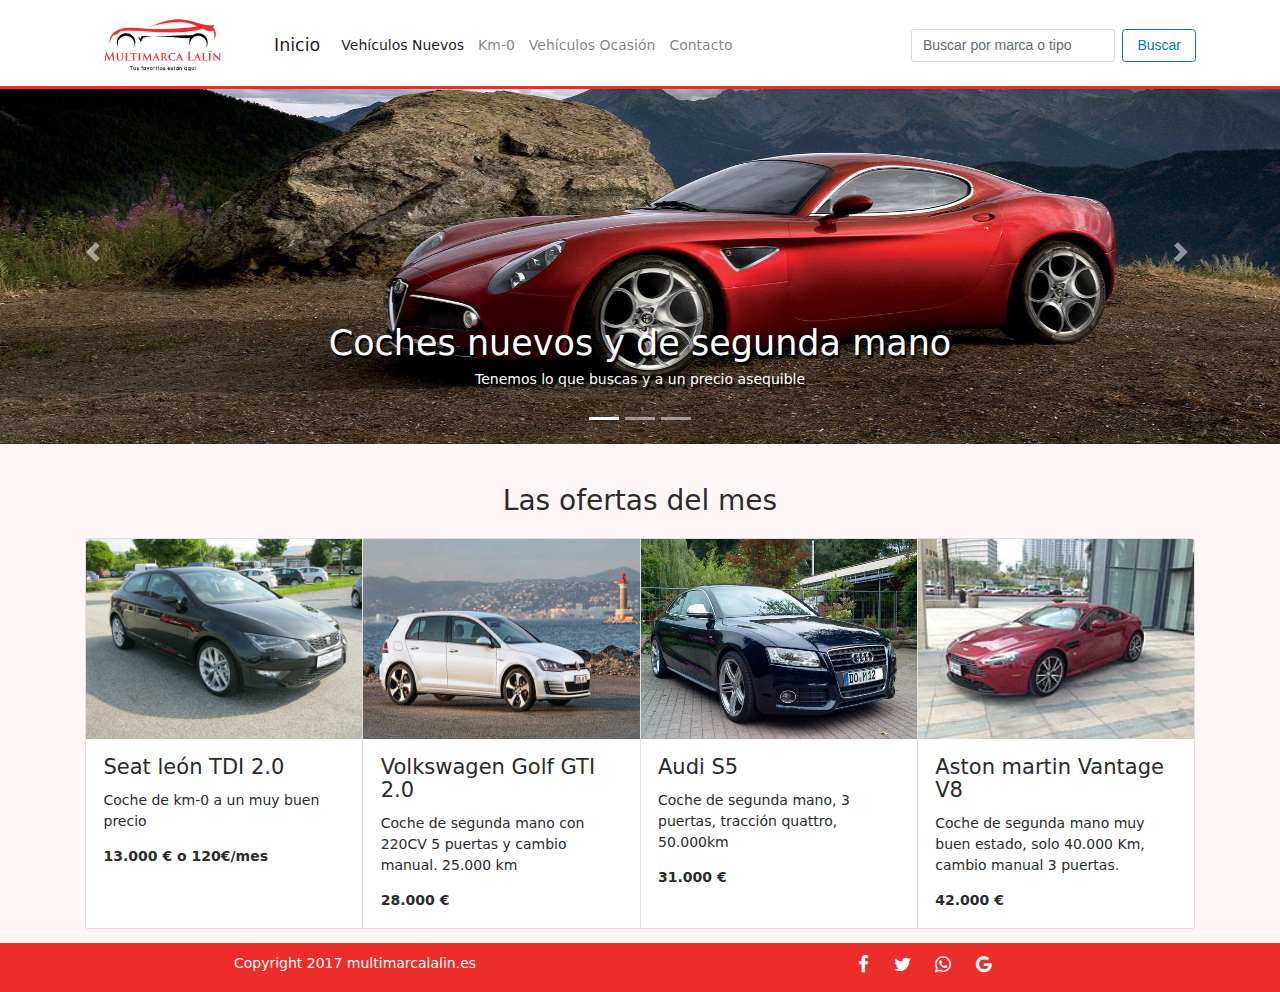
<file: Multimarca/index.html>
<!DOCTYPE html>
<html lang="es">

<head>
    <meta charset="UTF-8">
    <meta name="viewport" content="width=device-width, initial-scale=1.0">
    <meta http-equiv="X-UA-Compatible" content="ie=edge">
    <link rel="icon" href="img/favicon.png" />
    <link rel="stylesheet" href="css/bootstrap.css">
    <link rel="stylesheet" href="css/font-awesome.min.css">
    <link rel="stylesheet" href="css/estilos.css">
    <title>Multimarca Lalín</title>
</head>

<body>
    <!--<div class="container caja">
        <div class="row">
            <div class="col hidden-sm-up">Resolucion xs</div>
            <div class="col hidden-md-up hidden-xs-down">Resolucion sm</div>
            <div class="col hidden-lg-up hidden-sm-down">Resolucion md</div>
            <div class="col hidden-xl-up hidden-md-down">Resolucion lg</div>
            <div class="col hidden-lg-down">Resolucion xl</div>
        </div>
    </div>-->

    <!--Botón de ir arriba-->
    <i class="fa fa-angle-up ir-arriba" aria-hidden="true"></i>

    <header class="container-fluid fixed-top">
        <div class="container">
            <div class="row mt-1">
                <div class="col-xs-12 col-md-2 text-center">
                    <a href="index.html"><img class="logo img-fluid" src="img/logo.png"></a>
                </div>

                <nav class="col-xs-12 mt-md-2 col-md-10 arriba navbar navbar-toggleable-md navbar-light  ">
                    <button class="navbar-toggler navbar-toggler-right" type="button" data-toggle="collapse" data-target="#navbarTogglerDemo02" aria-controls="navbarTogglerDemo02" aria-expanded="false" aria-label="Toggle navigation">
                      <span class="navbar-toggler-icon"></span>
                    </button>
                    <a class="navbar-brand" href="index.html">Inicio</a>

                    <div class="collapse navbar-collapse" id="navbarTogglerDemo02">
                        <ul class="navbar-nav mr-auto mt-2 mt-md-0">
                            <li class="nav-item active">
                                <a class="nav-link" href="vnuevos.html">Vehículos Nuevos</a>
                            </li>
                            <li class="nav-item">
                                <a class="nav-link" href="km0.html">Km-0</a>
                            </li>
                            <li class="nav-item">
                                <a class="nav-link" href="vocasion.html">Vehículos Ocasión</a>
                            </li>
                            <li class="nav-item">
                                <a class="nav-link" href="contacto.html">Contacto</a>
                            </li>
                        </ul>
                        <form class="form-inline my-2 my-lg-0">
                            <input class="form-control mr-sm-2" type="text" placeholder="Buscar por marca o tipo">
                            <button class="btn btn-outline-primary my-2 my-sm-0" type="submit">Buscar</button>
                        </form>

                    </div>
                </nav>
            </div>
        </div>
    </header>

    <section class="container-fluid ancho margen hidden-xs-down">
        <div id="carouselExampleIndicators" class=" carousel slide" data-ride="carousel">
            <ol class="carousel-indicators">
                <li data-target="#carouselExampleIndicators" data-slide-to="0" class="active"></li>
                <li data-target="#carouselExampleIndicators" data-slide-to="1"></li>
                <li data-target="#carouselExampleIndicators" data-slide-to="2"></li>
            </ol>
            <div class="carousel-inner" role="listbox">
                <div class="carousel-item active">
                    <img class="d-block img-fluid altoSli ancho2" src="img/sliderio.jpg" alt="First slide">
                    <div class="carousel-caption d-none d-md-block">
                        <h1>Coches nuevos y de segunda mano</h1>
                        <p class="slider">Tenemos lo que buscas y a un precio asequible</p>
                    </div>
                </div>
                <div class="carousel-item">
                    <img class="d-block img-fluid altoSli ancho2" src="img/slider2.jpg" alt="Second slide">
                    <div class="carousel-caption d-none d-md-block">
                        <h1>Estamos cerca de ti</h1>
                        <p class="slider">Contacta con nosotros sin ningún problema durante nuestro horario laboral</p>
                    </div>
                </div>
                <div class="carousel-item">
                    <img class="d-block img-fluid altoSli ancho2" src="img/slider3.jpg" alt="Third slide">
                    <div class="carousel-caption d-none d-md-block">
                        <h1>Gama de ofertas</h1>
                        <p class="slider">Siempre puedes descubrir una buena oferta en esta web entre nuestra selección</p>
                    </div>
                </div>
            </div>
            <a class="carousel-control-prev" href="#carouselExampleIndicators" role="button" data-slide="prev">
                <span class="carousel-control-prev-icon" aria-hidden="true"></span>
                <span class="sr-only">Previous</span>
            </a>
            <a class="carousel-control-next" href="#carouselExampleIndicators" role="button" data-slide="next">
                <span class="carousel-control-next-icon" aria-hidden="true"></span>
                <span class="sr-only">Next</span>
            </a>
        </div>
    </section>
    <section class="container maargen2 mt-sm-5">
        <div class="row">
            <h2 class="col-12 text-center  mb-4">Las ofertas del mes</h2>
            <div class="card-group col-12">
                <div class="card">
                    <img class="card-img-top img-fluid" src="img/leon.jpg" alt="Card image cap">
                    <div class="card-block">
                        <h4 class="card-title">Seat león TDI 2.0</h4>
                        <p class="card-text">Coche de km-0 a un muy buen precio</p>
                        <p class="card-text"><b>13.000 € o 120€/mes</b></p>
                    </div>
                </div>
                <div class="card">
                    <img class="card-img-top img-fluid" src="img/golf.jpg" alt="Card image cap">
                    <div class="card-block">
                        <h4 class="card-title">Volkswagen Golf GTI 2.0</h4>
                        <p class="card-text">Coche de segunda mano con 220CV 5 puertas y cambio manual. 25.000 km</p>
                        <p class="card-text"><b>28.000 €</b></p>
                    </div>
                </div>
                <div class="card">
                    <img class="card-img-top img-fluid" src="img/s5.jpg" alt="Card image cap">
                    <div class="card-block">
                        <h4 class="card-title">Audi S5</h4>
                        <p class="card-text">Coche de segunda mano, 3 puertas, tracción quattro, 50.000km</p>
                        <p class="card-text"><b>31.000 €</b></p>
                    </div>
                </div>
                <div class="card">
                    <img class="card-img-top img-fluid" src="img/vantage.jpg" alt="Card image cap">
                    <div class="card-block">
                        <h4 class="card-title">Aston martin Vantage V8</h4>
                        <p class="card-text">Coche de segunda mano muy buen estado, solo 40.000 Km, cambio manual 3 puertas.</p>
                        <p class="card-text"><b>42.000 €</b></p>
                    </div>
                </div>
            </div>
        </div>
    </section>
    <footer class="container-fluid  mt-3 text-center">
        <div class="container pt-2 pb-1">
            <div class="row">
                <div class="col-xs-12 col-sm-6">
                    <p>Copyright 2017 multimarcalalin.es</p>
                </div>
                <div class="col-xs-12 col-sm-6">
                   <a href="#"><i class="fa fa-facebook  fa-lg " aria-hidden="true"></i></a>
                    <a href="#"><i class="fa fa-twitter pie fa-lg" aria-hidden="true"></i></a>
                    <a href="#"><i class="fa fa-whatsapp pie fa-lg" aria-hidden="true"></i></a>
                    <a href="#"><i class="fa fa-google pie fa-lg" aria-hidden="true"></i></a>
                </div>
            </div>
        </div>
    </footer>

    <script src="js/jquery-3.1.1.min.js" charset="utf-8"></script>
    <script src="js/bootstrap.min.js"></script>
    <script src="js/jq.js" charset="utf-8"></script>
</body>

</html>
</file>
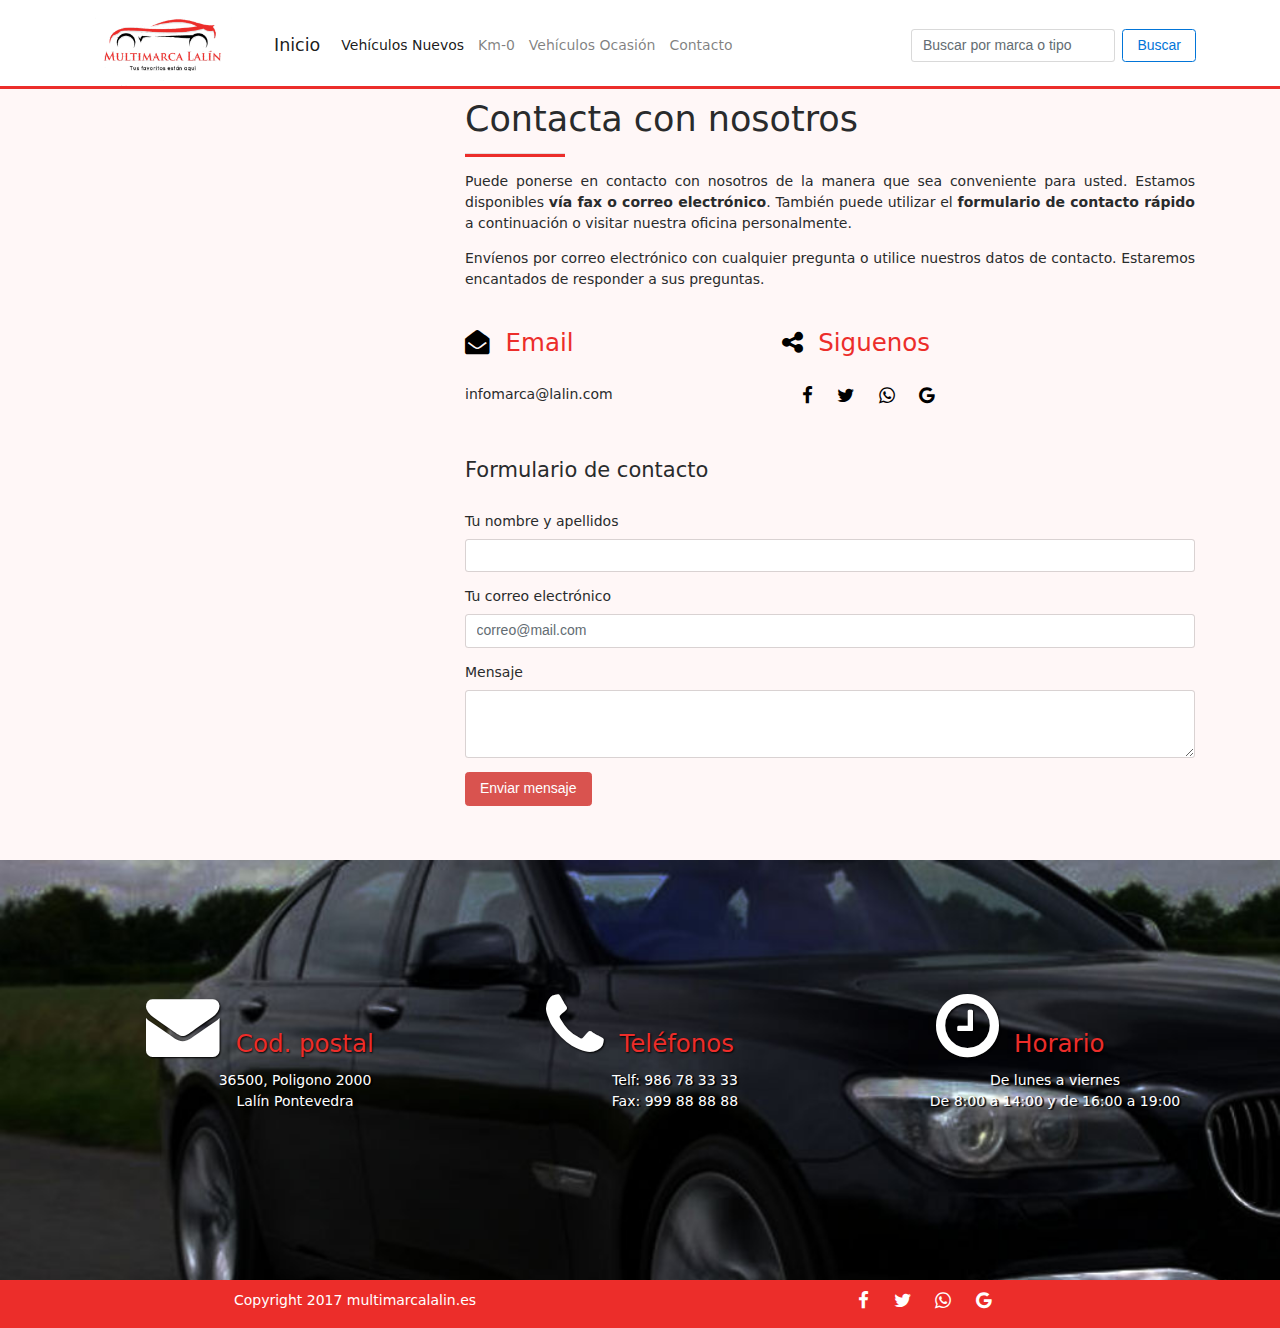
<file: Multimarca/contacto.html>
<head>
    <meta charset="UTF-8">
    <meta name="viewport" content="width=device-width, initial-scale=1.0">
    <meta http-equiv="X-UA-Compatible" content="ie=edge">
    <link rel="icon" href="img/favicon.png" />
    <link rel="stylesheet" href="css/bootstrap.css">
    <link rel="stylesheet" href="css/font-awesome.min.css">
    <link rel="stylesheet" href="css/estilos.css">
    <title>Multimarca Lalín</title>
</head>

<body>
    <!--  <div class="container caja">
        <div class="row">
            <div class="col hidden-sm-up">Resolucion xs</div>
            <div class="col hidden-md-up hidden-xs-down">Resolucion sm</div>
            <div class="col hidden-lg-up hidden-sm-down">Resolucion md</div>
            <div class="col hidden-xl-up hidden-md-down">Resolucion lg</div>
            <div class="col hidden-lg-down">Resolucion xl</div>
        </div>
    </div>-->

    <!--Botón de ir arriba-->
    <i class="fa fa-angle-up ir-arriba" aria-hidden="true"></i>

    <header class="container-fluid fixed-top">
        <div class="container">
            <div class="row mt-1">
                <div class="col-xs-12 col-md-2 text-center">
                    <a href="index.html"><img class="logo img-fluid" src="img/logo.png"></a>
                </div>

                <nav class="col-xs-12 mt-md-2 col-md-10 arriba navbar navbar-toggleable-md navbar-light  ">
                    <button class="navbar-toggler navbar-toggler-right" type="button" data-toggle="collapse" data-target="#navbarTogglerDemo02" aria-controls="navbarTogglerDemo02" aria-expanded="false" aria-label="Toggle navigation">
                      <span class="navbar-toggler-icon"></span>
                    </button>
                    <a class="navbar-brand" href="index.html">Inicio</a>

                    <div class="collapse navbar-collapse" id="navbarTogglerDemo02">
                        <ul class="navbar-nav mr-auto mt-2 mt-md-0">
                            <li class="nav-item active">
                                <a class="nav-link" href="vnuevos.html">Vehículos Nuevos</a>
                            </li>
                            <li class="nav-item">
                                <a class="nav-link" href="km0.html">Km-0</a>
                            </li>
                            <li class="nav-item">
                                <a class="nav-link" href="vocasion.html">Vehículos Ocasión</a>
                            </li>
                            <li class="nav-item">
                                <a class="nav-link" href="contacto.html">Contacto</a>
                            </li>
                        </ul>
                        <form class="form-inline my-2 my-lg-0">
                            <input class="form-control mr-sm-2" type="text" placeholder="Buscar por marca o tipo">
                            <button class="btn btn-outline-primary my-2 my-sm-0" type="submit">Buscar</button>
                        </form>
                    </div>
                </nav>
            </div>
        </div>
    </header>

    <section class="container margen3">
        <div class="row">
            <div class="col-12 col-md-4 hidden-sm-down">
                <iframe src="https://www.google.com/maps/embed?pb=!1m18!1m12!1m3!1d2933.2579900563096!2d-8.156834085307873!3d42.677077123016005!2m3!1f0!2f0!3f0!3m2!1i1024!2i768!4f13.1!3m3!1m2!1s0xd2fb8936f468bcb%3A0x804ca32b01f8ecbf!2sPol%C3%ADgono+Lal%C3%ADn+2000%2C+36512+Lal%C3%ADn%2C+Pontevedra!5e0!3m2!1ses!2ses!4v1488386866143"
                    width="100%" height="700" frameborder="0" style="border:0" allowfullscreen>

              </iframe>

            </div>
            <div class="col-12 col-md-8">
                <h1>Contacta con nosotros</h1>
                <hr class="ml-0">
                <p class="text-justify">Puede ponerse en contacto con nosotros de la manera que sea conveniente para usted. Estamos disponibles
                    <b>vía fax o correo electrónico</b>. También puede utilizar el <b>formulario de contacto rápido</b> a continuación o visitar nuestra oficina personalmente. </p>
                <p class="text-justify">Envíenos por correo electrónico con cualquier pregunta o utilice nuestros datos de contacto. Estaremos encantados de responder a sus preguntas.</p>

                <div class="row hidden-sm-down mar">
                    <div class="col-xs-6 col-md-5 ">
                        <h3 class="red"><i class="fa fa-envelope-open" aria-hidden="true"></i>&nbsp;&nbsp;Email</h3><br>
                        <p>infomarca@lalin.com</p>
                    </div>
                    <div class="col-xs-12 col-md-5 ">
                        <h3 class="red"><i class="fa fa-share-alt" aria-hidden="true"></i>&nbsp;&nbsp;Siguenos</h3><br>
                        <p>
                         <a href="#" style="color:black"><i class="fa fa-facebook pie  fa-lg " aria-hidden="true"></i></a>
                   	 <a href="#" style="color:black"><i class="fa fa-twitter pie fa-lg" aria-hidden="true"></i></a>
                  	 <a href="#" style="color:black"><i class="fa fa-whatsapp pie fa-lg" aria-hidden="true"></i></a>
                   	 <a href="#" style="color:black"><i class="fa fa-google pie fa-lg" aria-hidden="true"></i></a>
                        </p>
                    </div>
                </div>
                <div class="row hidden-md-up mar">
                    <div class="col-xs-12 col-md-5 text-center">
                        <h4><i class="fa fa-envelope-open" aria-hidden="true"></i></h4>
                        <h4 class="red">Email</h4>
                        <p>infomarca@lalin.com</p>

                        <h4 class="tope"><i class="fa fa-share-alt" aria-hidden="true"></i></h4>
                        <h4 class="red">Siguenos</h4>
                        <p><i class="fa fa-facebook  " aria-hidden="true"></i>
                            <i class="fa fa-twitter pie " aria-hidden="true"></i>
                            <i class="fa fa-whatsapp pie" aria-hidden="true"></i>
                            <i class="fa fa-google pie " aria-hidden="true"></i></p>
                    </div>
                </div>
                <div class="row mar">
                    <div class="col-12">
                        <form>
                            <h4 class="text-center text-md-left">Formulario de contacto</h4><br>
                            <div class="form-group">
                                <label for="exampleInputEmail1">Tu nombre y apellidos</label>
                                <input type="text" class="form-control" id="exampleInputEmail1" aria-describedby="emailHelp">
                            </div>
                            <div class="form-group">
                                <label for="exampleInputPassword1">Tu correo electrónico</label>
                                <input type="mail" class="form-control" id="exampleInputPassword1" placeholder="correo@mail.com">
                            </div>

                            <div class="form-group">
                                <label for="exampleTextarea">Mensaje</label>
                                <textarea class="form-control" id="exampleTextarea" rows="3"></textarea>
                            </div>

                            <button type="submit" class="btn btn-danger">Enviar mensaje</button>
                        </form>
                    </div>
                </div>
            </div>
            <div class="col-12 hidden-md-up">
                <iframe src="https://www.google.com/maps/embed?pb=!1m18!1m12!1m3!1d2933.2579900563096!2d-8.156834085307873!3d42.677077123016005!2m3!1f0!2f0!3f0!3m2!1i1024!2i768!4f13.1!3m3!1m2!1s0xd2fb8936f468bcb%3A0x804ca32b01f8ecbf!2sPol%C3%ADgono+Lal%C3%ADn+2000%2C+36512+Lal%C3%ADn%2C+Pontevedra!5e0!3m2!1ses!2ses!4v1488386866143"
                    width="100%" height="300" frameborder="0" style="border:0" allowfullscreen>

              </iframe>

            </div>
        </div>

    </section>
    <section class="container-fluid final">
        <div class="container">
            <div class="row hidden-sm-down mar  text-center">
                <div class="col-xs-6 col-md-4 topp">
                    <h3 class="red2"><i class="fa fa-envelope fa-3x blanco" aria-hidden="true"></i>&nbsp;&nbsp;Cod. postal</h3>
                    <p class="blanco lef">36500, Poligono 2000 <br> Lalín Pontevedra</p>
                </div>
                <div class="col-xs-12 col-md-4 topp">
                    <h3 class="red2"><i class="fa fa-phone fa-3x blanco" aria-hidden="true"></i>&nbsp;&nbsp;Teléfonos</h3>
                    <p class="blanco lef">
                        Telf: 986 78 33 33<br> Fax: 999 88 88 88
                    </p>
                </div>
                <div class="col-xs-6 col-md-4 topp">
                    <h3 class="red2"><i class="fa fa-clock-o fa-3x blanco" aria-hidden="true"></i>&nbsp;&nbsp;Horario</h3>
                    <p class="blanco lef">De lunes a viernes <br> De 8:00 a 14:00 y de 16:00 a 19:00</p>
                </div>
            </div>


            <div class="row hidden-md-up mar">
                <div class="col-xs-12 col-md-5 text-center">
                    <h4 class="tope2"><i class="fa fa-envelope fa-2x " aria-hidden="true"></i></h4>
                    <h4 class="red2">Cod. postal</h4>
                    <p class="blanco">36500, Poligono 2000 Lalín Pontevedra</p>

                    <h4 class=" tope2"><i class="fa fa-phone fa-2x" aria-hidden="true"></i></h4>
                    <h4 class="red2">Teléfonos</h4>
                    <p class="blanco">
                        Telf: 986 78 33 33 <br> Fax: 999 88 88 88
                    </p>
                    <h4 class="tope2"><i class="fa fa-clock-o fa-2x" aria-hidden="true"></i></h4>
                    <h4 class="red2">Horario</h4>
                    <p class="blanco">De lunes a viernes de 8:00 a 14:00 y de 16:00 a 19:00</p>
                </div>
            </div>
        </div>
    </section>

    <footer class="container-fluid text-center">
        <div class="container pt-2 pb-1">
            <div class="row">
                <div class="col-xs-12 col-sm-6">
                    <p>Copyright 2017 multimarcalalin.es</p>
                </div>
                <div class="col-xs-12 col-sm-6">
                   <a href="#"><i class="fa fa-facebook  fa-lg " aria-hidden="true"></i></a>
                    <a href="#"><i class="fa fa-twitter pie fa-lg" aria-hidden="true"></i></a>
                    <a href="#"><i class="fa fa-whatsapp pie fa-lg" aria-hidden="true"></i></a>
                    <a href="#"><i class="fa fa-google pie fa-lg" aria-hidden="true"></i></a>
                </div>
            </div>
        </div>
    </footer>

    <script src="js/jquery-3.1.1.min.js" charset="utf-8"></script>
    <script src="js/bootstrap.min.js"></script>
    <script src="js/jq.js"></script>
</body>

</html>
</file>
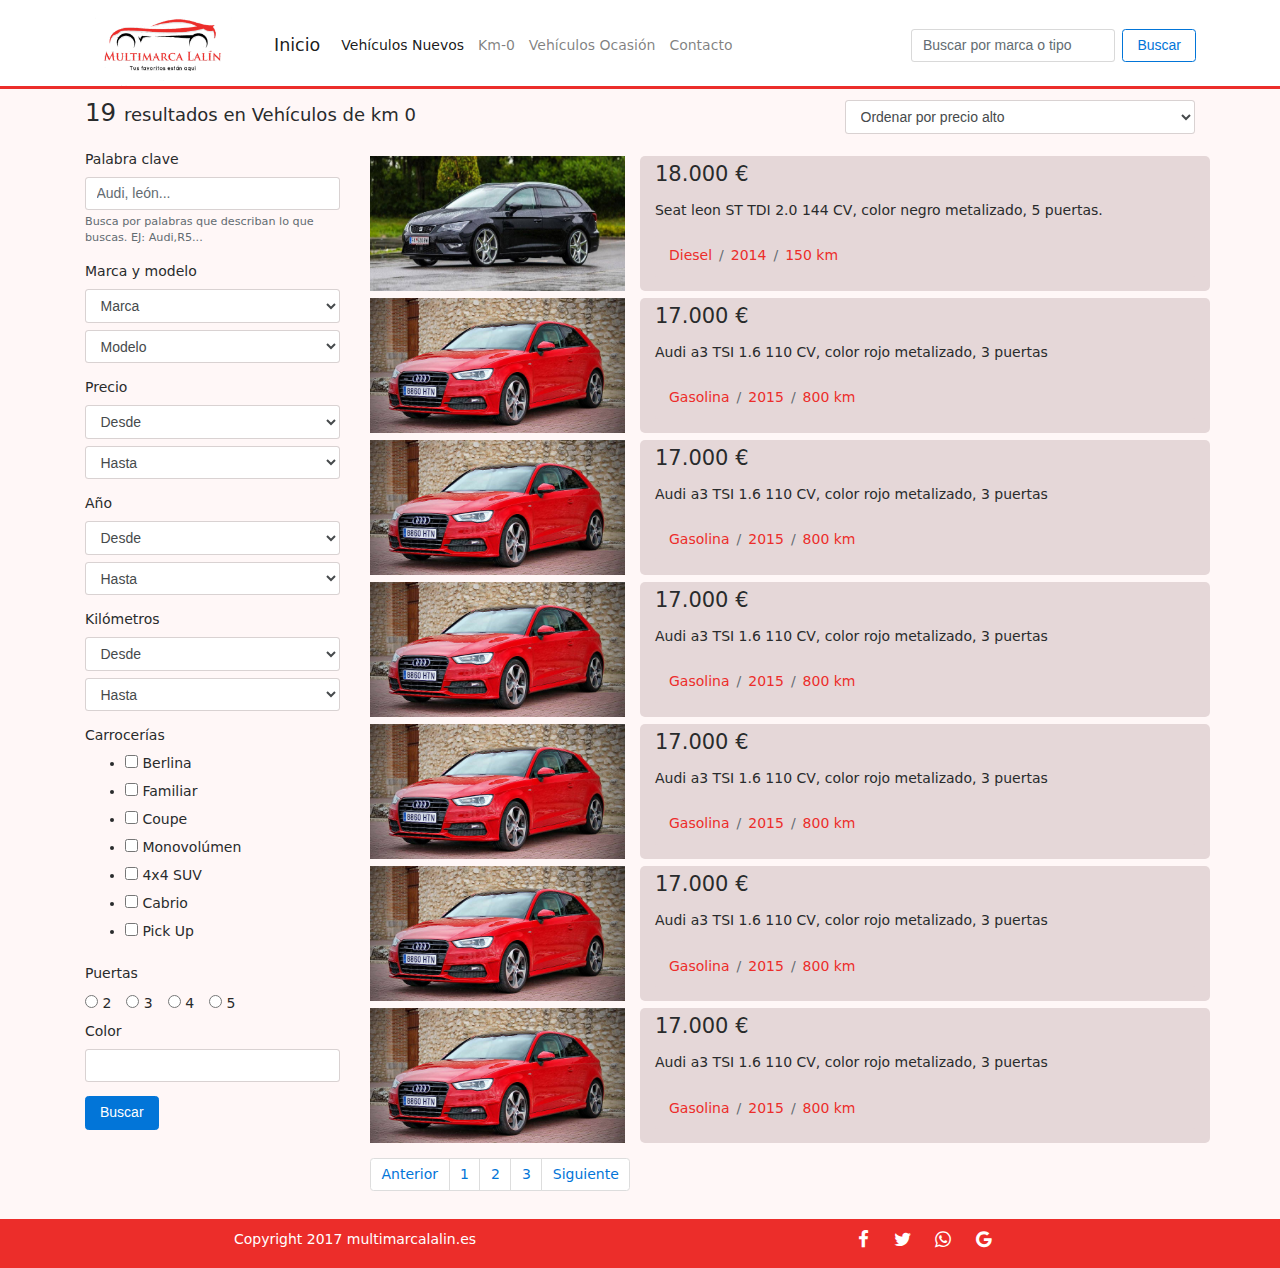
<file: Multimarca/km0.html>
<head>
    <meta charset="UTF-8">
    <meta name="viewport" content="width=device-width, initial-scale=1.0">
    <meta http-equiv="X-UA-Compatible" content="ie=edge">
    <link rel="icon" href="img/favicon.png" />
    <link rel="stylesheet" href="css/bootstrap.css">
    <link rel="stylesheet" href="css/font-awesome.min.css">
    <link rel="stylesheet" href="css/estilos.css">
    <title>Multimarca Lalín</title>
</head>

<body>
    <!--  <div class="container caja">
        <div class="row">
            <div class="col hidden-sm-up">Resolucion xs</div>
            <div class="col hidden-md-up hidden-xs-down">Resolucion sm</div>
            <div class="col hidden-lg-up hidden-sm-down">Resolucion md</div>
            <div class="col hidden-xl-up hidden-md-down">Resolucion lg</div>
            <div class="col hidden-lg-down">Resolucion xl</div>
        </div>
    </div>-->

    <!--Botón de ir arriba-->
    <i class="fa fa-angle-up ir-arriba" aria-hidden="true"></i>

    <header class="container-fluid fixed-top">
        <div class="container">
            <div class="row mt-1">
                <div class="col-xs-12 col-md-2 text-center">
                    <a href="index.html"><img class="logo img-fluid" src="img/logo.png"></a>
                </div>

                <nav class="col-xs-12 mt-md-2 col-md-10 arriba navbar navbar-toggleable-md navbar-light  ">
                    <button class="navbar-toggler navbar-toggler-right" type="button" data-toggle="collapse" data-target="#navbarTogglerDemo02" aria-controls="navbarTogglerDemo02" aria-expanded="false" aria-label="Toggle navigation">
                      <span class="navbar-toggler-icon"></span>
                    </button>
                    <a class="navbar-brand" href="index.html">Inicio</a>

                    <div class="collapse navbar-collapse" id="navbarTogglerDemo02">
                        <ul class="navbar-nav mr-auto mt-2 mt-md-0">
                            <li class="nav-item active">
                                <a class="nav-link" href="vnuevos.html">Vehículos Nuevos</a>
                            </li>
                            <li class="nav-item">
                                <a class="nav-link" href="km0.html">Km-0</a>
                            </li>
                            <li class="nav-item">
                                <a class="nav-link" href="vocasion.html">Vehículos Ocasión</a>
                            </li>
                            <li class="nav-item">
                                <a class="nav-link" href="contacto.html">Contacto</a>
                            </li>
                        </ul>
                        <form class="form-inline my-2 my-lg-0">
                            <input class="form-control mr-sm-2" type="text" placeholder="Buscar por marca o tipo">
                            <button class="btn btn-outline-primary my-2 my-sm-0" type="submit">Buscar</button>
                        </form>
                    </div>
                </nav>
            </div>
        </div>
    </header>

    <section class="container margen3">
        <div class="row">
            <div class="col-6 hidden-xs-down ">
                <h3> 19 <span>resultados en Vehículos de km 0</span></h3>
            </div>
            <div class="col-4 col-md-4 push-lg-2 hidden-xs-down text-right">
                <div class="form-group">
                    <select class="form-control" id="exampleSelectUn">
                      <option>Ordenar por precio alto</option>
                      <option>Ordenar por precio bajo</option>
                      <option>Ordenar por más km</option>
                      <option>Ordenar por menos km</option>
                      <option>Ordenar por fecha</option>
                      <option>Ordenar por marca</option>
                    </select>
                </div>
            </div>
            <div class="col-12 col-sm-2 pt-md-2 hidden-lg-up ">
                <div class="row ">
                    <h6 class="ml-3 hidden-sm-up"><a href="#" id="op"><i class="fa fa-sort-amount-desc" aria-hidden="true"></i>&nbsp;Ordenar</a></h6>
                    <h6 class="mb-3"><a href="#" id="amosar2"><i class="fa fa-sliders" aria-hidden="true"></i>&nbsp;Filtrar</a></h6>
                </div>
            </div>
        </div>
    </section>


    <section class="container">
        <div class="row">
            <div class="push-sm-4 col-11 col-sm-8">
                <div id="pancartau"></div>
                <div id="opcionsu"></div>
            </div>
        </div>
    </section>

    <section class="container">
        <div class="row">
            <div class="col-3 hidden-md-down">
                <form>
                    <div class="form-group">
                        <label for="exampleInputEmail1">Palabra clave</label>
                        <input type="email" class="form-control" id="exampleInputEmail1" aria-describedby="emailHelp" placeholder="Audi, león...">
                        <small id="emailHelp" class="form-text text-muted">Busca por palabras que describan lo que buscas. EJ: Audi,R5...</small>
                    </div>
                    <div class="form-group">
                        <label for="exampleInputEmail1">Marca y modelo</label>
                        <select class="form-control" id="exampleSelectUn">
                          <option>Marca</option>
                          <option>Audi</option>
                          <option>BMW</option>
                          <option>Citroen</option>
                          <option>Seat</option>
                          </select>
                        <select class="mt-2 form-control" id="exampleSelectUn">
                          <option>Modelo</option>
                          <option>modelo1</option>
                          <option>modelo2</option>
                          <option>modelo3</option>
                        </select>
                    </div>
                    <div class="form-group">
                        <label for="exampleInputEmail1">Precio</label>
                        <select class="form-control" id="exampleSelectUn">
                          <option>Desde</option>
                          <option>0 €</option>
                          <option>1000 €</option>
                          <option>3000 €</option>
                          <option>10.000 €</option>
                          <option>15.000 €</option>
                          <option>20.000 €</option>
                          <option>30.000 €</option>
                          <option>40.000 €</option>
                          </select>
                        <select class="mt-2 form-control" id="exampleSelectUn">
                          <option>Hasta</option>
                          <option>1000 €</option>
                          <option>3000 €</option>
                          <option>10.000 €</option>
                          <option>15.000 €</option>
                          <option>20.000 €</option>
                          <option>30.000 €</option>
                          <option>40.000 €</option>
                        </select>
                    </div>
                    <div class="form-group">
                        <label for="exampleInputEmail1">Año</label>
                        <select class="form-control" id="exampleSelectUn">
                          <option>Desde</option>
                          <option>2000</option>
                          <option>2001</option>
                          <option>2002</option>
                          <option>2012</option>
                          </select>
                        <select class="mt-2 form-control" id="exampleSelectUn">
                          <option>Hasta</option>
                          <option>2000</option>
                          <option>2001</option>
                          <option>2002</option>
                          <option>2012</option>
                        </select>
                    </div>
                    <div class="form-group">
                        <label for="exampleInputEmail1">Kilómetros</label>
                        <select class="form-control" id="exampleSelectUn">
                          <option>Desde</option>
                          <option>0</option>
                          <option>100</option>
                          <option>500</option>
                          </select>
                        <select class="mt-2 form-control" id="exampleSelectUn">
                          <option>Hasta</option>
                          <option>0</option>
                          <option>100</option>
                          <option>500</option>
                        </select>
                    </div>
                    <div class="form-group">
                        <label>Carrocerías</label>
                        <ul class="mt-PictureSelector js-multi" id="filter-bodywork">
                            <li class="mt-PictureSelector-item">
                                <input type="checkbox" id="berlina" data-id="1" class="mt-PictureSelector-input js-dosearch js-Bodywork-input">
                                <label for="berlina" class="mt-PictureSelector-label mt-PictureSelector-label--berlina js-select" data-id="1" data-tagging="c_list_filter_bodywork_sedan">Berlina</label>
                            </li>

                            <li class="mt-PictureSelector-item">
                                <input type="checkbox" id="familiar" data-id="4" class="mt-PictureSelector-input js-dosearch js-Bodywork-input">
                                <label for="familiar" class="mt-PictureSelector-label mt-PictureSelector-label--familiar js-select" data-id="4" data-tagging="c_list_filter_bodywork_family">Familiar</label>
                            </li>

                            <li class="mt-PictureSelector-item">
                                <input type="checkbox" id="coupe" data-id="2" class="mt-PictureSelector-input js-dosearch js-Bodywork-input">
                                <label for="coupe" class="mt-PictureSelector-label mt-PictureSelector-label--coupe js-select" data-id="2" data-tagging="c_list_filter_bodywork_coupe">Coupe</label>
                            </li>

                            <li class="mt-PictureSelector-item">
                                <input type="checkbox" id="monovolumen" data-id="5" class="mt-PictureSelector-input js-dosearch js-Bodywork-input">
                                <label for="monovolumen" class="mt-PictureSelector-label mt-PictureSelector-label--monovolumen js-select" data-id="5" data-tagging="c_list_filter_bodywork_minivan">Monovolúmen</label>
                            </li>

                            <li class="mt-PictureSelector-item">
                                <input type="checkbox" id="suv" data-id="6" class="mt-PictureSelector-input js-dosearch js-Bodywork-input">
                                <label for="suv" class="mt-PictureSelector-label mt-PictureSelector-label--suv js-select" data-id="6" data-tagging="c_list_filter_bodywork_4x4">4x4 SUV</label>
                            </li>

                            <li class="mt-PictureSelector-item">
                                <input type="checkbox" id="cabrio" data-id="3" class="mt-PictureSelector-input js-dosearch js-Bodywork-input">
                                <label for="cabrio" class="mt-PictureSelector-label mt-PictureSelector-label--cabrio js-select" data-id="3" data-tagging="c_list_filter_bodywork_cabrio">Cabrio</label>
                            </li>

                            <li class="mt-PictureSelector-item">
                                <input type="checkbox" id="pickup" data-id="7" class="mt-PictureSelector-input js-dosearch js-Bodywork-input">
                                <label for="pickup" class="mt-PictureSelector-label mt-PictureSelector-label--pickup js-select" data-id="7" data-tagging="c_list_filter_bodywork_pickup">Pick Up</label>
                            </li>
                        </ul>
                    </div>
                    <label>Puertas</label><br>
                    <div class="form-check form-check-inline">
                        <label class="form-check-label">
                          <input class="form-check-input" type="radio"  id="inlineRadio1" value="option1"> 2
                        </label>
                    </div>
                    <div class="form-check form-check-inline">
                        <label class="form-check-label">
                          <input class="form-check-input" type="radio"  id="inlineRadio2" value="option2"> 3
                        </label>
                    </div>
                    <div class="form-check form-check-inline">
                        <label class="form-check-label">
                          <input class="form-check-input" type="radio"  id="inlineRadio3" value="option3"> 4
                          </label>
                    </div>
                    <div class="form-check form-check-inline">
                        <label class="form-check-label">
                          <input class="form-check-input" type="radio"  id="inlineRadio3" value="option3" > 5
                          </label>
                    </div>
                    <div class="form-group">
                        <label for="exampleInputPassword1">Color</label>
                        <input type="password" class="form-control" id="exampleInputPassword1">
                    </div>
                    <button type="button" class="hidden-xs-down btn btn-primary">Buscar</button>

            </div>
            </form>


            <!--coches-->

            <div class="col-xs-12 col-lg-9 buscas">
                <div class="row mt-2 hidden-sm-down">
                    <div class="col-4 text-left">
                        <img src="img/leonn.jpg" class="redi img-fluid" alt="">
                    </div>
                    <div class="col-8 fondoOC">
                        <h4 class="mt-2">18.000 €</h4>
                        <p class="pt-2">Seat leon ST TDI 2.0 144 CV, color negro metalizado, 5 puertas.</p>
                        <ol class="breadcrumb">
                            <li class="breadcrumb-item">Diesel</li>
                            <li class="breadcrumb-item">2014</li>
                            <li class="breadcrumb-item ">150 km</li>
                        </ol>
                    </div>
                </div>
                <div class="row mt-2 fondoOC hidden-md-up">
                    <div class="col-xs-12 push-2">
                        <img src="img/leonn.jpg" class="img-fluid" alt="">
                        <h5 class="ml-3 mt-2">18.000 €</h5>
                        <p class="ml-3">Seat leon ST TDI 2.0 144 CV, color negro metalizado, 5 puertas</p>
                        <ol class="breadcrumb">
                            <li class="breadcrumb-item">Diesel</li>
                            <li class="breadcrumb-item">2014</li>
                            <li class="breadcrumb-item ">150 km</li>
                        </ol>
                    </div>
                </div>
                <div class="row mt-2 hidden-sm-down">
                    <div class="col-4 text-left">
                        <img src="img/a3.jpg" class="redi img-fluid" alt="">
                    </div>
                    <div class="col-8 fondoOC">
                        <h4 class="mt-2">17.000 €</h4>
                        <p class="pt-2">Audi a3 TSI 1.6 110 CV, color rojo metalizado, 3 puertas</p>
                        <ol class="breadcrumb">
                            <li class="breadcrumb-item">Gasolina</li>
                            <li class="breadcrumb-item">2015</li>
                            <li class="breadcrumb-item ">800 km</li>
                        </ol>
                    </div>
                </div>
                <div class="row mt-2 fondoOC hidden-md-up">
                    <div class="col-xs-12 push-2">
                        <img src="img/a3.jpg" class="img-fluid" alt="">
                        <h5 class="ml-3 mt-2">17.000 €</h5>
                        <p class="ml-3">Audi a3 TSI 1.6 110 CV, color rojo metalizado, 3 puertas</p>
                        <ol class="breadcrumb">
                            <li class="breadcrumb-item">Diesel</li>
                            <li class="breadcrumb-item">2015</li>
                            <li class="breadcrumb-item ">800 km</li>
                        </ol>
                    </div>
                </div>
                <div class="row mt-2 hidden-sm-down">
                    <div class="col-4 text-left">
                        <img src="img/a3.jpg" class="redi img-fluid" alt="">
                    </div>
                    <div class="col-8 fondoOC">
                        <h4 class="mt-2">17.000 €</h4>
                        <p class="pt-2">Audi a3 TSI 1.6 110 CV, color rojo metalizado, 3 puertas</p>
                        <ol class="breadcrumb">
                            <li class="breadcrumb-item">Gasolina</li>
                            <li class="breadcrumb-item">2015</li>
                            <li class="breadcrumb-item ">800 km</li>
                        </ol>
                    </div>
                </div>
                <div class="row mt-2 fondoOC hidden-md-up">
                    <div class="col-xs-12 push-2">
                        <img src="img/a3.jpg" class="img-fluid" alt="">
                        <h5 class="ml-3 mt-2">17.000 €</h5>
                        <p class="ml-3">Audi a3 TSI 1.6 110 CV, color rojo metalizado, 3 puertas</p>
                        <ol class="breadcrumb">
                            <li class="breadcrumb-item">Diesel</li>
                            <li class="breadcrumb-item">2015</li>
                            <li class="breadcrumb-item ">800 km</li>
                        </ol>
                    </div>
                </div>
                <div class="row mt-2 hidden-sm-down">
                    <div class="col-4 text-left">
                        <img src="img/a3.jpg" class="redi img-fluid" alt="">
                    </div>
                    <div class="col-8 fondoOC">
                        <h4 class="mt-2">17.000 €</h4>
                        <p class="pt-2">Audi a3 TSI 1.6 110 CV, color rojo metalizado, 3 puertas</p>
                        <ol class="breadcrumb">
                            <li class="breadcrumb-item">Gasolina</li>
                            <li class="breadcrumb-item">2015</li>
                            <li class="breadcrumb-item ">800 km</li>
                        </ol>
                    </div>
                </div>
                <div class="row mt-2 fondoOC hidden-md-up">
                    <div class="col-xs-12 push-2">
                        <img src="img/a3.jpg" class="img-fluid" alt="">
                        <h5 class="ml-3 mt-2">17.000 €</h5>
                        <p class="ml-3">Audi a3 TSI 1.6 110 CV, color rojo metalizado, 3 puertas</p>
                        <ol class="breadcrumb">
                            <li class="breadcrumb-item">Diesel</li>
                            <li class="breadcrumb-item">2015</li>
                            <li class="breadcrumb-item ">800 km</li>
                        </ol>
                    </div>
                </div>
                <div class="row mt-2 hidden-sm-down">
                    <div class="col-4 text-left">
                        <img src="img/a3.jpg" class="redi img-fluid" alt="">
                    </div>
                    <div class="col-8 fondoOC">
                        <h4 class="mt-2">17.000 €</h4>
                        <p class="pt-2">Audi a3 TSI 1.6 110 CV, color rojo metalizado, 3 puertas</p>
                        <ol class="breadcrumb">
                            <li class="breadcrumb-item">Gasolina</li>
                            <li class="breadcrumb-item">2015</li>
                            <li class="breadcrumb-item ">800 km</li>
                        </ol>
                    </div>
                </div>
                <div class="row mt-2 fondoOC hidden-md-up">
                    <div class="col-xs-12 push-2">
                        <img src="img/a3.jpg" class="img-fluid" alt="">
                        <h5 class="ml-3 mt-2">17.000 €</h5>
                        <p class="ml-3">Audi a3 TSI 1.6 110 CV, color rojo metalizado, 3 puertas</p>
                        <ol class="breadcrumb">
                            <li class="breadcrumb-item">Diesel</li>
                            <li class="breadcrumb-item">2015</li>
                            <li class="breadcrumb-item ">800 km</li>
                        </ol>
                    </div>
                </div>
                <div class="row mt-2 hidden-sm-down">
                    <div class="col-4 text-left">
                        <img src="img/a3.jpg" class="redi img-fluid" alt="">
                    </div>
                    <div class="col-8 fondoOC">
                        <h4 class="mt-2">17.000 €</h4>
                        <p class="pt-2">Audi a3 TSI 1.6 110 CV, color rojo metalizado, 3 puertas</p>
                        <ol class="breadcrumb">
                            <li class="breadcrumb-item">Gasolina</li>
                            <li class="breadcrumb-item">2015</li>
                            <li class="breadcrumb-item ">800 km</li>
                        </ol>
                    </div>
                </div>
                <div class="row mt-2 fondoOC hidden-md-up">
                    <div class="col-xs-12 push-2">
                        <img src="img/a3.jpg" class="img-fluid" alt="">
                        <h5 class="ml-3 mt-2">17.000 €</h5>
                        <p class="ml-3">Audi a3 TSI 1.6 110 CV, color rojo metalizado, 3 puertas</p>
                        <ol class="breadcrumb">
                            <li class="breadcrumb-item">Diesel</li>
                            <li class="breadcrumb-item">2015</li>
                            <li class="breadcrumb-item ">800 km</li>
                        </ol>
                    </div>
                </div>
                <div class="row mt-2 hidden-sm-down">
                    <div class="col-4 text-left">
                        <img src="img/a3.jpg" class="redi img-fluid" alt="">
                    </div>
                    <div class="col-8 fondoOC">
                        <h4 class="mt-2">17.000 €</h4>
                        <p class="pt-2">Audi a3 TSI 1.6 110 CV, color rojo metalizado, 3 puertas</p>
                        <ol class="breadcrumb">
                            <li class="breadcrumb-item">Gasolina</li>
                            <li class="breadcrumb-item">2015</li>
                            <li class="breadcrumb-item ">800 km</li>
                        </ol>
                    </div>
                </div>
                <div class="row mt-2 fondoOC hidden-md-up">
                    <div class="col-xs-12 push-2">
                        <img src="img/a3.jpg" class="img-fluid" alt="">
                        <h5 class="ml-3 mt-2">17.000 €</h5>
                        <p class="ml-3">Audi a3 TSI 1.6 110 CV, color rojo metalizado, 3 puertas</p>
                        <ol class="breadcrumb">
                            <li class="breadcrumb-item">Diesel</li>
                            <li class="breadcrumb-item">2015</li>
                            <li class="breadcrumb-item ">800 km</li>
                        </ol>
                    </div>
                </div>
            </div>
            <nav aria-label="Page navigation example" class="col-xs-12 col-md-6 push-md-3 mt-3">
                <ul class="pagination">
                    <li class="page-item"><a class="page-link" href="#">Anterior</a></li>
                    <li class="page-item"><a class="page-link" href="#">1</a></li>
                    <li class="page-item"><a class="page-link" href="#">2</a></li>
                    <li class="page-item"><a class="page-link" href="#">3</a></li>
                    <li class="page-item"><a class="page-link" href="#">Siguiente</a></li>
                </ul>
            </nav>
        </div>
    </section>

    <footer class="container-fluid  mt-3 text-center">
        <div class="container pt-2 pb-1">
            <div class="row">
                <div class="col-xs-12 col-sm-6">
                    <p>Copyright 2017 multimarcalalin.es</p>
                </div>
                <div class="col-xs-12 col-sm-6">
                    <a href="#"><i class="fa fa-facebook  fa-lg " aria-hidden="true"></i></a>
                    <a href="#"><i class="fa fa-twitter pie fa-lg" aria-hidden="true"></i></a>
                    <a href="#"><i class="fa fa-whatsapp pie fa-lg" aria-hidden="true"></i></a>
                    <a href="#"><i class="fa fa-google pie fa-lg" aria-hidden="true"></i></a>
                </div>
            </div>
        </div>
    </footer>

    <script src="js/jquery-3.1.1.min.js" charset="utf-8"></script>
    <script src="js/bootstrap.min.js"></script>
    <script src="js/jq.js" charset="utf-8"></script>
</body>

</html>
</file>
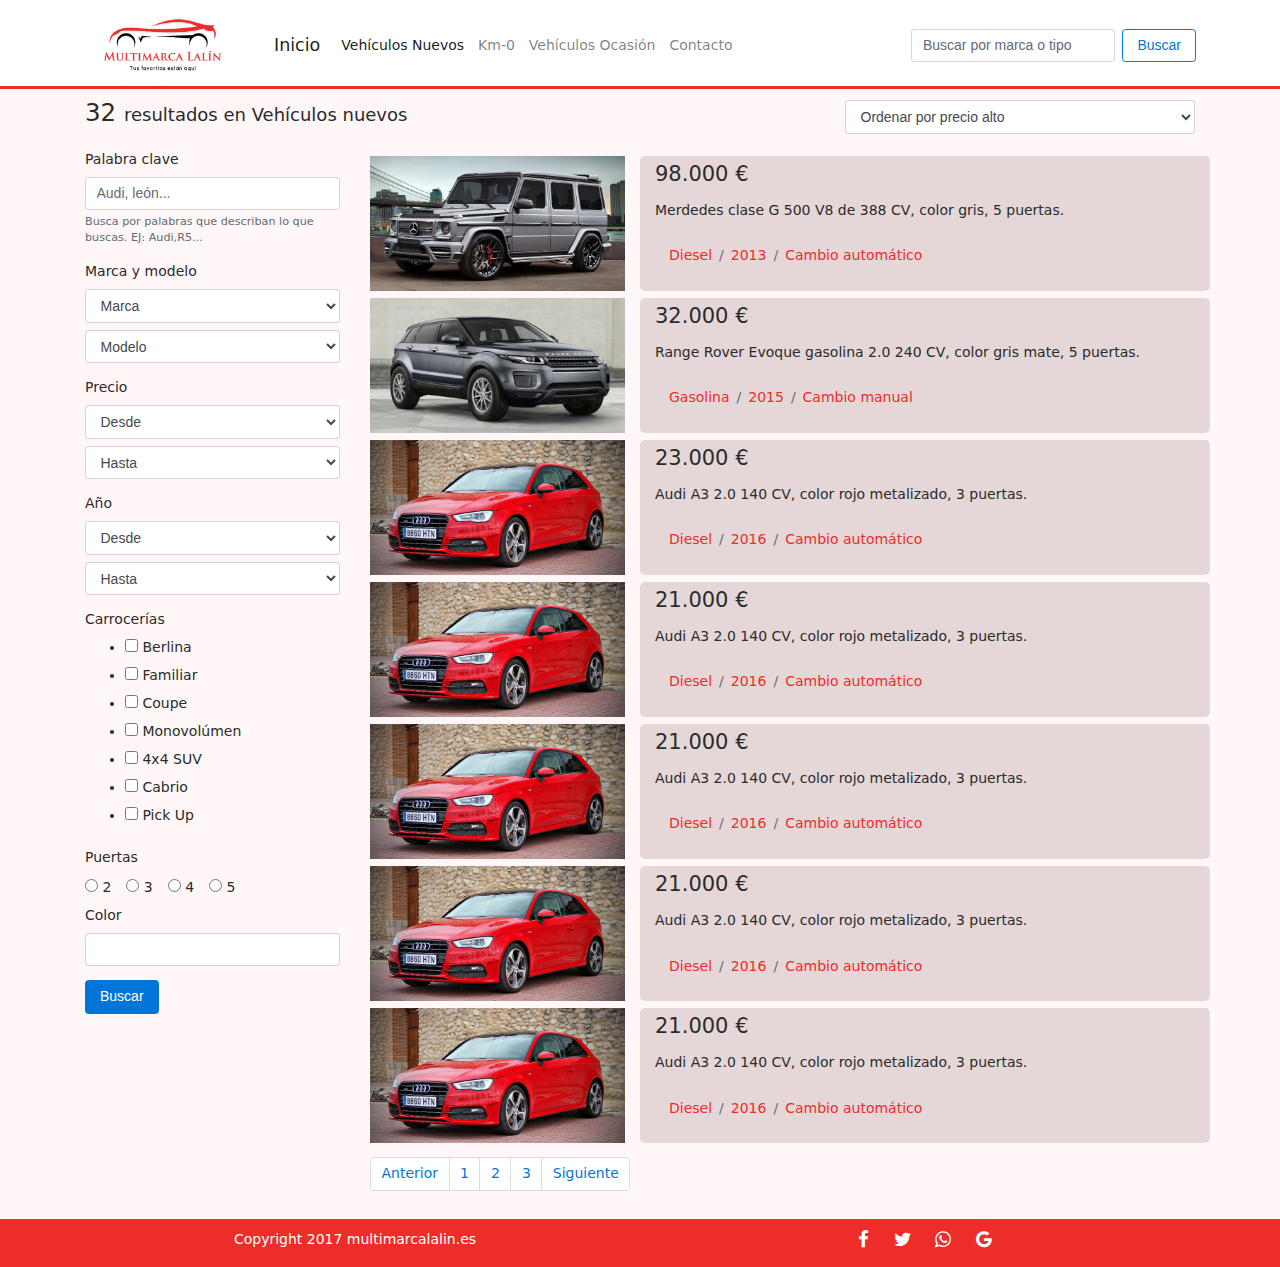
<file: Multimarca/vnuevos.html>
<head>
    <meta charset="UTF-8">
    <meta name="viewport" content="width=device-width, initial-scale=1.0">
    <meta http-equiv="X-UA-Compatible" content="ie=edge">
    <link rel="icon" href="img/favicon.png" />
    <link rel="stylesheet" href="css/bootstrap.css">
    <link rel="stylesheet" href="css/font-awesome.min.css">
    <link rel="stylesheet" href="css/estilos.css">
    <title>Multimarca Lalín</title>
</head>

<body>
    <!--  <div class="container caja">
        <div class="row">
            <div class="col hidden-sm-up">Resolucion xs</div>
            <div class="col hidden-md-up hidden-xs-down">Resolucion sm</div>
            <div class="col hidden-lg-up hidden-sm-down">Resolucion md</div>
            <div class="col hidden-xl-up hidden-md-down">Resolucion lg</div>
            <div class="col hidden-lg-down">Resolucion xl</div>
        </div>
    </div>-->

    <!--Botón de ir arriba-->
    <i class="fa fa-angle-up ir-arriba" aria-hidden="true"></i>

    <header class="container-fluid fixed-top">
        <div class="container">
            <div class="row mt-1">
                <div class="col-xs-12 col-md-2 text-center">
                    <a href="index.html"><img class="logo img-fluid" src="img/logo.png"></a>
                </div>

                <nav class="col-xs-12 mt-md-2 col-md-10 arriba navbar navbar-toggleable-md navbar-light  ">
                    <button class="navbar-toggler navbar-toggler-right" type="button" data-toggle="collapse" data-target="#navbarTogglerDemo02" aria-controls="navbarTogglerDemo02" aria-expanded="false" aria-label="Toggle navigation">
                      <span class="navbar-toggler-icon"></span>
                    </button>
                    <a class="navbar-brand" href="index.html">Inicio</a>

                    <div class="collapse navbar-collapse" id="navbarTogglerDemo02">
                        <ul class="navbar-nav mr-auto mt-2 mt-md-0">
                            <li class="nav-item active">
                                <a class="nav-link" href="vnuevos.html">Vehículos Nuevos</a>
                            </li>
                            <li class="nav-item">
                                <a class="nav-link" href="km0.html">Km-0</a>
                            </li>
                            <li class="nav-item">
                                <a class="nav-link" href="vocasion.html">Vehículos Ocasión</a>
                            </li>
                            <li class="nav-item">
                                <a class="nav-link" href="contacto.html">Contacto</a>
                            </li>
                        </ul>
                        <form class="form-inline my-2 my-lg-0">
                            <input class="form-control mr-sm-2" type="text" placeholder="Buscar por marca o tipo">
                            <button class="btn btn-outline-primary my-2 my-sm-0" type="submit">Buscar</button>
                        </form>
                    </div>
                </nav>
            </div>
        </div>
    </header>

    <section class="container margen3">

        <div class="row">
            <div class="col-6 hidden-xs-down ">

                <h3> 32 <span>resultados en Vehículos nuevos</span></h3>
            </div>
            <div class="col-4 col-md-4 push-lg-2 hidden-xs-down text-right">
                <div class="form-group">
                    <select class="form-control" id="exampleSelectUn">
                    <option>Ordenar por precio alto</option>
                    <option>Ordenar por precio bajo</option>
                    <option>Ordenar por más km</option>
                    <option>Ordenar por menos km</option>
                    <option>Ordenar por fecha</option>
                    <option>Ordenar por marca</option>
                  </select>
                </div>
            </div>
            <div class="col-12 col-sm-2 pt-md-2 hidden-lg-up ">
                <div class="row ">
                    <h6 class="ml-3 hidden-sm-up"><a href="#" id="op"><i class="fa fa-sort-amount-desc" aria-hidden="true"></i>&nbsp;Ordenar</a></h6>
                    <h6 class="mb-3"><a href="#" id="amosar"><i class="fa fa-sliders" aria-hidden="true"></i>&nbsp;Filtrar</a></h6>
                </div>
            </div>
        </div>
    </section>


    <section class="container">
        <div class="row">
            <div class="push-sm-4 col-11 col-sm-8">
                <div id="pancartau"></div>
                <div id="opcionsu"></div>
            </div>
        </div>
    </section>

    <section class="container">
        <div class="row">
            <div class="col-3 hidden-md-down">
                <form>
                    <div class="form-group">
                        <label for="exampleInputEmail1">Palabra clave</label>
                        <input type="email" class="form-control" id="exampleInputEmail1" aria-describedby="emailHelp" placeholder="Audi, león...">
                        <small id="emailHelp" class="form-text text-muted">Busca por palabras que describan lo que buscas. EJ: Audi,R5...</small>
                    </div>
                    <div class="form-group">
                        <label for="exampleInputEmail1">Marca y modelo</label>
                        <select class="form-control" id="exampleSelectUn">
                          <option>Marca</option>
                          <option>Audi</option>
                          <option>BMW</option>
                          <option>Citroen</option>
                          <option>Seat</option>
                          </select>
                        <select class="mt-2 form-control" id="exampleSelectUn">
                          <option>Modelo</option>
                          <option>modelo1</option>
                          <option>modelo2</option>
                          <option>modelo3</option>
                        </select>
                    </div>
                    <div class="form-group">
                        <label for="exampleInputEmail1">Precio</label>
                        <select class="form-control" id="exampleSelectUn">
                          <option>Desde</option>
                          <option>0 €</option>
                          <option>1000 €</option>
                          <option>3000 €</option>
                          <option>10.000 €</option>
                          <option>15.000 €</option>
                          <option>20.000 €</option>
                          <option>30.000 €</option>
                          <option>40.000 €</option>
                          </select>
                        <select class="mt-2 form-control" id="exampleSelectUn">
                          <option>Hasta</option>
                          <option>1000 €</option>
                          <option>3000 €</option>
                          <option>10.000 €</option>
                          <option>15.000 €</option>
                          <option>20.000 €</option>
                          <option>30.000 €</option>
                          <option>40.000 €</option>
                        </select>
                    </div>
                    <div class="form-group">
                        <label for="exampleInputEmail1">Año</label>
                        <select class="form-control" id="exampleSelectUn">
                          <option>Desde</option>
                          <option>2000</option>
                          <option>2001</option>
                          <option>2002</option>
                          <option>2012</option>
                          </select>
                        <select class="mt-2 form-control" id="exampleSelectUn">
                          <option>Hasta</option>
                          <option>2000</option>
                          <option>2001</option>
                          <option>2002</option>
                          <option>2012</option>
                        </select>
                    </div>
                    <div class="form-group">
                        <label>Carrocerías</label>
                        <ul class="mt-PictureSelector js-multi" id="filter-bodywork">
                            <li class="mt-PictureSelector-item">
                                <input type="checkbox" id="berlina" data-id="1" class="mt-PictureSelector-input js-dosearch js-Bodywork-input">
                                <label for="berlina" class="mt-PictureSelector-label mt-PictureSelector-label--berlina js-select" data-id="1" data-tagging="c_list_filter_bodywork_sedan">Berlina</label>
                            </li>

                            <li class="mt-PictureSelector-item">
                                <input type="checkbox" id="familiar" data-id="4" class="mt-PictureSelector-input js-dosearch js-Bodywork-input">
                                <label for="familiar" class="mt-PictureSelector-label mt-PictureSelector-label--familiar js-select" data-id="4" data-tagging="c_list_filter_bodywork_family">Familiar</label>
                            </li>

                            <li class="mt-PictureSelector-item">
                                <input type="checkbox" id="coupe" data-id="2" class="mt-PictureSelector-input js-dosearch js-Bodywork-input">
                                <label for="coupe" class="mt-PictureSelector-label mt-PictureSelector-label--coupe js-select" data-id="2" data-tagging="c_list_filter_bodywork_coupe">Coupe</label>
                            </li>

                            <li class="mt-PictureSelector-item">
                                <input type="checkbox" id="monovolumen" data-id="5" class="mt-PictureSelector-input js-dosearch js-Bodywork-input">
                                <label for="monovolumen" class="mt-PictureSelector-label mt-PictureSelector-label--monovolumen js-select" data-id="5" data-tagging="c_list_filter_bodywork_minivan">Monovolúmen</label>
                            </li>

                            <li class="mt-PictureSelector-item">
                                <input type="checkbox" id="suv" data-id="6" class="mt-PictureSelector-input js-dosearch js-Bodywork-input">
                                <label for="suv" class="mt-PictureSelector-label mt-PictureSelector-label--suv js-select" data-id="6" data-tagging="c_list_filter_bodywork_4x4">4x4 SUV</label>
                            </li>

                            <li class="mt-PictureSelector-item">
                                <input type="checkbox" id="cabrio" data-id="3" class="mt-PictureSelector-input js-dosearch js-Bodywork-input">
                                <label for="cabrio" class="mt-PictureSelector-label mt-PictureSelector-label--cabrio js-select" data-id="3" data-tagging="c_list_filter_bodywork_cabrio">Cabrio</label>
                            </li>

                            <li class="mt-PictureSelector-item">
                                <input type="checkbox" id="pickup" data-id="7" class="mt-PictureSelector-input js-dosearch js-Bodywork-input">
                                <label for="pickup" class="mt-PictureSelector-label mt-PictureSelector-label--pickup js-select" data-id="7" data-tagging="c_list_filter_bodywork_pickup">Pick Up</label>
                            </li>
                        </ul>
                    </div>
                    <label>Puertas</label><br>
                    <div class="form-check form-check-inline">
                        <label class="form-check-label">
                          <input class="form-check-input" type="radio"  id="inlineRadio1" value="option1"> 2
                        </label>
                    </div>
                    <div class="form-check form-check-inline">
                        <label class="form-check-label">
                          <input class="form-check-input" type="radio"  id="inlineRadio2" value="option2"> 3
                        </label>
                    </div>
                    <div class="form-check form-check-inline">
                        <label class="form-check-label">
                          <input class="form-check-input" type="radio"  id="inlineRadio3" value="option3"> 4
                          </label>
                    </div>
                    <div class="form-check form-check-inline">
                        <label class="form-check-label">
                          <input class="form-check-input" type="radio"  id="inlineRadio3" value="option3" > 5
                          </label>
                    </div>
                    <div class="form-group">
                        <label for="exampleInputPassword1">Color</label>
                        <input type="password" class="form-control" id="exampleInputPassword1">
                    </div>
                    <button type="button" class="hidden-xs-down btn btn-primary">Buscar</button>
            </div>
            </form>


            <!--coches-->

            <div class="col-xs-12 col-lg-9 buscas">
                <div class="row mt-2 hidden-sm-down">
                    <div class="col-4 text-left">
                        <img src="img/merce.jpg" class="redi img-fluid" alt="">
                    </div>
                    <div class="col-8 fondoOC">
                        <h4 class="mt-2">98.000 €</h4>
                        <p class="pt-2">Merdedes clase G 500 V8 de 388 CV, color gris, 5 puertas. </p>
                        <ol class="breadcrumb">
                            <li class="breadcrumb-item">Diesel</li>
                            <li class="breadcrumb-item">2013</li>
                            <li class="breadcrumb-item ">Cambio automático</li>
                        </ol>
                    </div>
                </div>
                <div class="row mt-2 fondoOC hidden-md-up">
                    <div class="col-xs-12 push-2">
                        <img src="img/merce.jpg" class="img-fluid" alt="">
                        <h5 class="ml-3 mt-2">98.000 €</h5>
                        <p class="ml-3">Merdedes clase G 500 V8 de 388 CV, color gris, 5 puertas. </p>
                        <ol class="breadcrumb">
                            <li class="breadcrumb-item">Diesel</li>
                            <li class="breadcrumb-item">2013</li>
                            <li class="breadcrumb-item ">Cambio automático</li>
                        </ol>
                    </div>
                </div>
                <div class="row mt-2 hidden-sm-down">
                    <div class="col-4 text-left">
                        <img src="img/landr.jpg" class="redi img-fluid" alt="">
                    </div>
                    <div class="col-8 fondoOC">
                        <h4 class="mt-2">32.000 €</h4>
                        <p class="pt-2">Range Rover Evoque gasolina 2.0 240 CV, color gris mate, 5 puertas.</p>
                        <ol class="breadcrumb">
                            <li class="breadcrumb-item">Gasolina</li>
                            <li class="breadcrumb-item">2015</li>
                            <li class="breadcrumb-item ">Cambio manual</li>
                        </ol>
                    </div>
                </div>
                <div class="row mt-2 fondoOC hidden-md-up">
                    <div class="col-xs-12 push-2">
                        <img src="img/landr.jpg" class="img-fluid" alt="">
                        <h5 class="ml-3 mt-2">32.000 €</h5>
                        <p class="ml-3">Range Rover Evoque gasolina 2.0 240 CV, color gris mate, 5 puertas.</p>
                        <ol class="breadcrumb">
                            <li class="breadcrumb-item">Gasolina</li>
                            <li class="breadcrumb-item">2015</li>
                            <li class="breadcrumb-item ">Cambio manual</li>
                        </ol>
                    </div>
                </div>
                <div class="row mt-2 hidden-sm-down">
                    <div class="col-4 text-left">
                        <img src="img/a3.jpg" class="redi img-fluid" alt="">
                    </div>
                    <div class="col-8 fondoOC">
                        <h4 class="mt-2">23.000 €</h4>
                        <p class="pt-2">Audi A3 2.0 140 CV, color rojo metalizado, 3 puertas. </p>
                        <ol class="breadcrumb">
                            <li class="breadcrumb-item">Diesel</li>
                            <li class="breadcrumb-item">2016</li>
                            <li class="breadcrumb-item ">Cambio automático</li>
                        </ol>
                    </div>
                </div>
                <div class="row mt-2 fondoOC hidden-md-up">
                    <div class="col-xs-12 push-2">
                        <img src="img/a3.jpg" class="img-fluid" alt="">
                        <h5 class="ml-3 mt-2">23.000 €</h5>
                        <p class="ml-3">Audi A3 2.0 140 CV, color rojo metalizado, 3 puertas. </p>
                        <ol class="breadcrumb">
                            <li class="breadcrumb-item">Diesel</li>
                            <li class="breadcrumb-item">2016</li>
                            <li class="breadcrumb-item ">Cambio automático</li>
                        </ol>
                    </div>
                </div>
                <div class="row mt-2 hidden-sm-down">
                    <div class="col-4 text-left">
                        <img src="img/a3.jpg" class="redi img-fluid" alt="">
                    </div>
                    <div class="col-8 fondoOC">
                        <h4 class="mt-2">21.000 €</h4>
                        <p class="pt-2">Audi A3 2.0 140 CV, color rojo metalizado, 3 puertas. </p>
                        <ol class="breadcrumb">
                            <li class="breadcrumb-item">Diesel</li>
                            <li class="breadcrumb-item">2016</li>
                            <li class="breadcrumb-item ">Cambio automático</li>
                        </ol>
                    </div>
                </div>
                <div class="row mt-2 fondoOC hidden-md-up">
                    <div class="col-xs-12 push-2">
                        <img src="img/a3.jpg" class="img-fluid" alt="">
                        <h5 class="ml-3 mt-2">21.000 €</h5>
                        <p class="ml-3">Audi A3 2.0 140 CV, color rojo metalizado, 3 puertas. </p>
                        <ol class="breadcrumb">
                            <li class="breadcrumb-item">Diesel</li>
                            <li class="breadcrumb-item">2016</li>
                            <li class="breadcrumb-item ">Cambio automático</li>
                        </ol>
                    </div>
                </div>
                <div class="row mt-2 hidden-sm-down">
                    <div class="col-4 text-left">
                        <img src="img/a3.jpg" class="redi img-fluid" alt="">
                    </div>
                    <div class="col-8 fondoOC">
                        <h4 class="mt-2">21.000 €</h4>
                        <p class="pt-2">Audi A3 2.0 140 CV, color rojo metalizado, 3 puertas. </p>
                        <ol class="breadcrumb">
                            <li class="breadcrumb-item">Diesel</li>
                            <li class="breadcrumb-item">2016</li>
                            <li class="breadcrumb-item ">Cambio automático</li>
                        </ol>
                    </div>
                </div>
                <div class="row mt-2 fondoOC hidden-md-up">
                    <div class="col-xs-12 push-2">
                        <img src="img/a3.jpg" class="img-fluid" alt="">
                        <h5 class="ml-3 mt-2">21.000 €</h5>
                        <p class="ml-3">Audi A3 2.0 140 CV, color rojo metalizado, 3 puertas. </p>
                        <ol class="breadcrumb">
                            <li class="breadcrumb-item">Diesel</li>
                            <li class="breadcrumb-item">2016</li>
                            <li class="breadcrumb-item ">Cambio automático</li>
                        </ol>
                    </div>
                </div>
                <div class="row mt-2 hidden-sm-down">
                    <div class="col-4 text-left">
                        <img src="img/a3.jpg" class="redi img-fluid" alt="">
                    </div>
                    <div class="col-8 fondoOC">
                        <h4 class="mt-2">21.000 €</h4>
                        <p class="pt-2">Audi A3 2.0 140 CV, color rojo metalizado, 3 puertas. </p>
                        <ol class="breadcrumb">
                            <li class="breadcrumb-item">Diesel</li>
                            <li class="breadcrumb-item">2016</li>
                            <li class="breadcrumb-item ">Cambio automático</li>
                        </ol>
                    </div>
                </div>
                <div class="row mt-2 fondoOC hidden-md-up">
                    <div class="col-xs-12 push-2">
                        <img src="img/a3.jpg" class="img-fluid" alt="">
                        <h5 class="ml-3 mt-2">21.000 €</h5>
                        <p class="ml-3">Audi A3 2.0 140 CV, color rojo metalizado, 3 puertas. </p>
                        <ol class="breadcrumb">
                            <li class="breadcrumb-item">Diesel</li>
                            <li class="breadcrumb-item">2016</li>
                            <li class="breadcrumb-item ">Cambio automático</li>
                        </ol>
                    </div>
                </div>
                <div class="row mt-2 hidden-sm-down">
                    <div class="col-4 text-left">
                        <img src="img/a3.jpg" class="redi img-fluid" alt="">
                    </div>
                    <div class="col-8 fondoOC">
                        <h4 class="mt-2">21.000 €</h4>
                        <p class="pt-2">Audi A3 2.0 140 CV, color rojo metalizado, 3 puertas. </p>
                        <ol class="breadcrumb">
                            <li class="breadcrumb-item">Diesel</li>
                            <li class="breadcrumb-item">2016</li>
                            <li class="breadcrumb-item ">Cambio automático</li>
                        </ol>
                    </div>
                </div>
                <div class="row mt-2 fondoOC hidden-md-up">
                    <div class="col-xs-12 push-2">
                        <img src="img/a3.jpg" class="img-fluid" alt="">
                        <h5 class="ml-3 mt-2">21.000 €</h5>
                        <p class="ml-3">Audi A3 2.0 140 CV, color rojo metalizado, 3 puertas. </p>
                        <ol class="breadcrumb">
                            <li class="breadcrumb-item">Diesel</li>
                            <li class="breadcrumb-item">2016</li>
                            <li class="breadcrumb-item ">Cambio automático</li>
                        </ol>
                    </div>
                </div>
            </div>
            <nav aria-label="Page navigation example" class="col-xs-12 col-md-6 push-md-3 mt-3">
                <ul class="pagination">
                    <li class="page-item"><a class="page-link" href="#">Anterior</a></li>
                    <li class="page-item"><a class="page-link" href="#">1</a></li>
                    <li class="page-item"><a class="page-link" href="#">2</a></li>
                    <li class="page-item"><a class="page-link" href="#">3</a></li>
                    <li class="page-item"><a class="page-link" href="#">Siguiente</a></li>
                </ul>
            </nav>
        </div>
    </section>

    <footer class="container-fluid  mt-3 text-center">
        <div class="container pt-2 pb-1">
            <div class="row">
                <div class="col-xs-12 col-sm-6">
                    <p>Copyright 2017 multimarcalalin.es</p>
                </div>
                <div class="col-xs-12 col-sm-6">
                    <a href="#"><i class="fa fa-facebook  fa-lg " aria-hidden="true"></i></a>
                    <a href="#"><i class="fa fa-twitter pie fa-lg" aria-hidden="true"></i></a>
                    <a href="#"><i class="fa fa-whatsapp pie fa-lg" aria-hidden="true"></i></a>
                    <a href="#"><i class="fa fa-google pie fa-lg" aria-hidden="true"></i></a>
                </div>
            </div>
        </div>
    </footer>

    <script src="js/jquery-3.1.1.min.js" charset="utf-8"></script>
    <script src="js/bootstrap.min.js"></script>
    <script src="js/jq.js"></script>
</body>

</html>
</file>
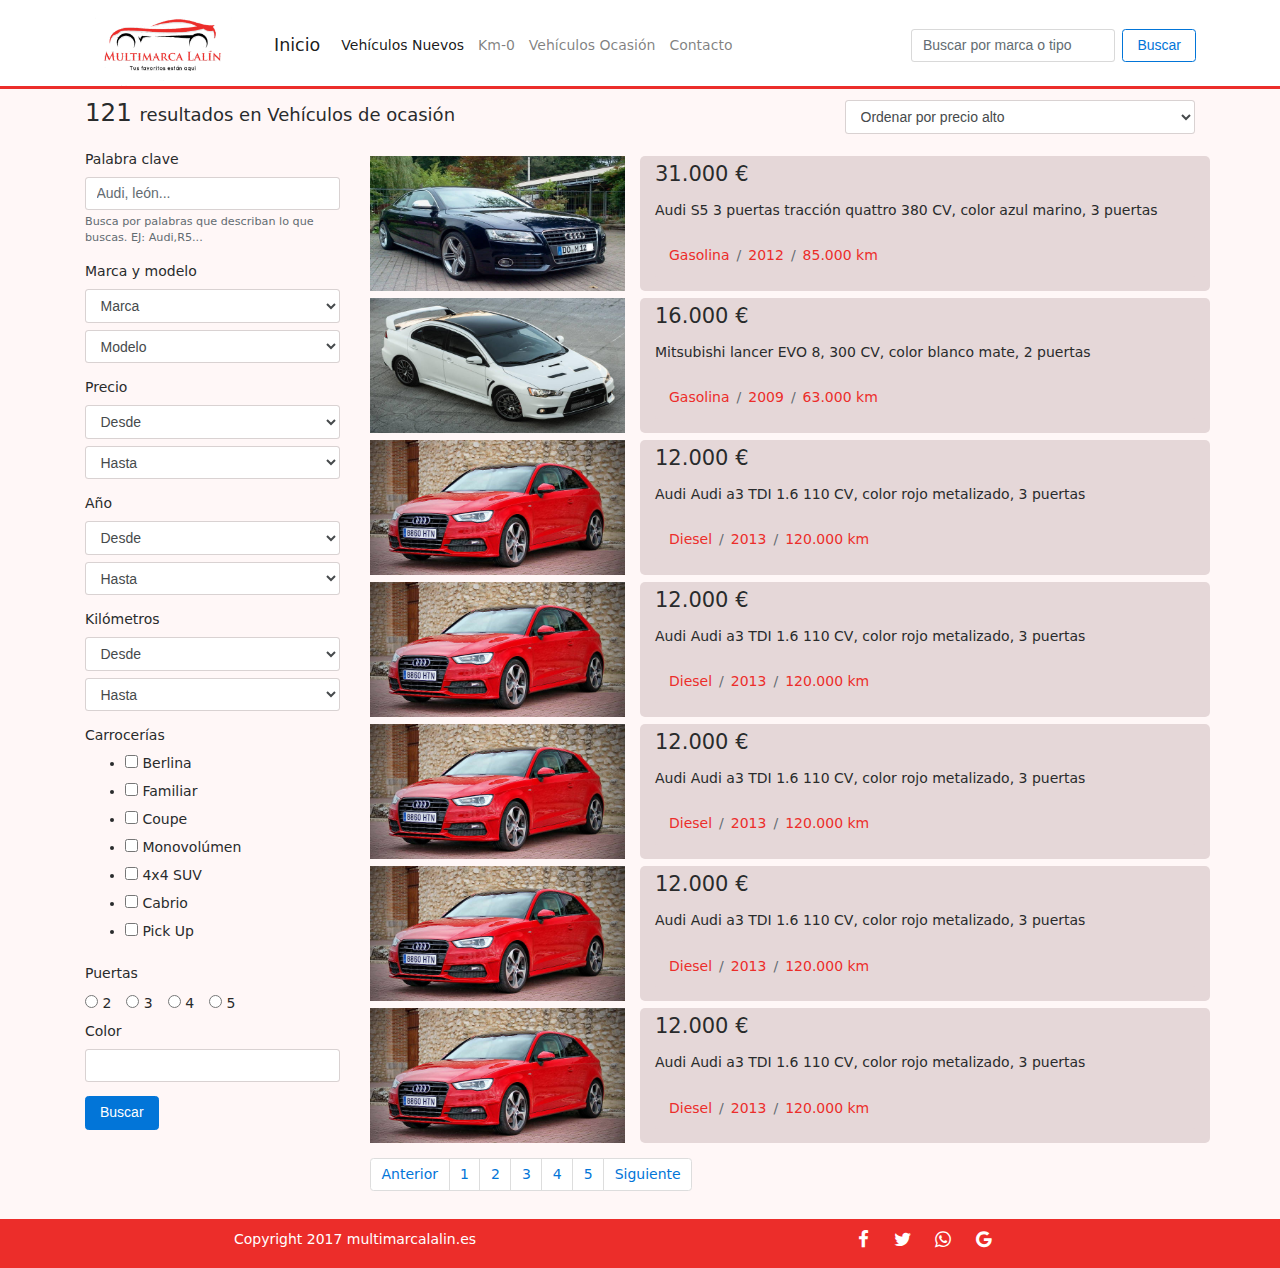
<file: Multimarca/vocasion.html>
<head>
    <meta charset="UTF-8">
    <meta name="viewport" content="width=device-width, initial-scale=1.0">
    <meta http-equiv="X-UA-Compatible" content="ie=edge">
    <link rel="icon" href="img/favicon.png" />
    <link rel="stylesheet" href="css/bootstrap.css">
    <link rel="stylesheet" href="css/font-awesome.min.css">
    <link rel="stylesheet" href="css/estilos.css">

    <title>Multimarca Lalín</title>
</head>

<body>
    <!--  <div class="container caja">
        <div class="row">
            <div class="col hidden-sm-up">Resolucion xs</div>
            <div class="col hidden-md-up hidden-xs-down">Resolucion sm</div>
            <div class="col hidden-lg-up hidden-sm-down">Resolucion md</div>
            <div class="col hidden-xl-up hidden-md-down">Resolucion lg</div>
            <div class="col hidden-lg-down">Resolucion xl</div>
        </div>
    </div>-->

    <!--Botón de ir arriba-->
    <i class="fa fa-angle-up ir-arriba" aria-hidden="true"></i>

    <header class="container-fluid fixed-top">
        <div class="container">
            <div class="row mt-1">
                <div class="col-xs-12 col-md-2 text-center">
                    <a href="index.html"><img class="logo img-fluid" src="img/logo.png"></a>
                </div>

                <nav class="col-xs-12 mt-md-2 col-md-10 arriba navbar navbar-toggleable-md navbar-light  ">
                    <button class="navbar-toggler navbar-toggler-right" type="button" data-toggle="collapse" data-target="#navbarTogglerDemo02" aria-controls="navbarTogglerDemo02" aria-expanded="false" aria-label="Toggle navigation">
                      <span class="navbar-toggler-icon"></span>
                    </button>
                    <a class="navbar-brand" href="index.html">Inicio</a>

                    <div class="collapse navbar-collapse" id="navbarTogglerDemo02">
                        <ul class="navbar-nav mr-auto mt-2 mt-md-0">
                            <li class="nav-item active">
                                <a class="nav-link" href="vnuevos.html">Vehículos Nuevos</a>
                            </li>
                            <li class="nav-item">
                                <a class="nav-link" href="km0.html">Km-0</a>
                            </li>
                            <li class="nav-item">
                                <a class="nav-link" href="vocasion.html">Vehículos Ocasión</a>
                            </li>
                            <li class="nav-item">
                                <a class="nav-link" href="contacto.html">Contacto</a>
                            </li>
                        </ul>
                        <form class="form-inline my-2 my-lg-0">
                            <input class="form-control mr-sm-2" type="text" placeholder="Buscar por marca o tipo">
                            <button class="btn btn-outline-primary my-2 my-sm-0" type="submit">Buscar</button>
                        </form>
                    </div>
                </nav>
            </div>
        </div>
    </header>


    <section class="container margen3">
        <div class="row">
            <div class="col-6 hidden-xs-down ">
                <h3> 121 <span>resultados en Vehículos de ocasión</span></h3>
            </div>
            <div class="col-4 col-md-4 push-lg-2 hidden-xs-down text-right">
                <div class="form-group">
                    <select class="form-control" id="exampleSelectUn">
                    <option>Ordenar por precio alto</option>
                    <option>Ordenar por precio bajo</option>
                    <option>Ordenar por más km</option>
                    <option>Ordenar por menos km</option>
                    <option>Ordenar por fecha</option>
                    <option>Ordenar por marca</option>
                  </select>
                </div>
            </div>
            <div class="col-12 col-sm-2 pt-md-2 hidden-lg-up ">
                <div class="row ">
                    <h6 class="ml-3 hidden-sm-up"><a href="#" id="op"><i class="fa fa-sort-amount-desc" aria-hidden="true"></i>&nbsp;Ordenar</a></h6>
                    <h6 class="mb-3"><a href="#" id="amosar2"><i class="fa fa-sliders" aria-hidden="true"></i>&nbsp;Filtrar</a></h6>
                </div>
            </div>
        </div>
    </section>


    <section class="container">
        <div class="row">
            <div class="push-sm-4 col-11 col-sm-8">
                <div id="pancartau"></div>
                <div id="opcionsu"></div>
            </div>
        </div>
    </section>

    <section class="container">
        <div class="row">
            <div class="col-3 hidden-md-down">
                <form>
                    <div class="form-group">
                        <label for="exampleInputEmail1">Palabra clave</label>
                        <input type="email" class="form-control" id="exampleInputEmail1" aria-describedby="emailHelp" placeholder="Audi, león...">
                        <small id="emailHelp" class="form-text text-muted">Busca por palabras que describan lo que buscas. EJ: Audi,R5...</small>
                    </div>
                    <div class="form-group">
                        <label for="exampleInputEmail1">Marca y modelo</label>
                        <select class="form-control" id="exampleSelectUn">
                        <option>Marca</option>
                        <option>Audi</option>
                        <option>BMW</option>
                        <option>Citroen</option>
                        <option>Seat</option>
                        </select>
                        <select class="mt-2 form-control" id="exampleSelectUn">
                        <option>Modelo</option>
                        <option>modelo1</option>
                        <option>modelo2</option>
                        <option>modelo3</option>
                      </select>
                    </div>
                    <div class="form-group">
                        <label for="exampleInputEmail1">Precio</label>
                        <select class="form-control" id="exampleSelectUn">
                        <option>Desde</option>
                        <option>0 €</option>
                        <option>1000 €</option>
                        <option>3000 €</option>
                        <option>10.000 €</option>
                        <option>15.000 €</option>
                        <option>20.000 €</option>
                        <option>30.000 €</option>
                        <option>40.000 €</option>
                        </select>
                        <select class="mt-2 form-control" id="exampleSelectUn">
                        <option>Hasta</option>
                        <option>1000 €</option>
                        <option>3000 €</option>
                        <option>10.000 €</option>
                        <option>15.000 €</option>
                        <option>20.000 €</option>
                        <option>30.000 €</option>
                        <option>40.000 €</option>
                      </select>
                    </div>
                    <div class="form-group">
                        <label for="exampleInputEmail1">Año</label>
                        <select class="form-control" id="exampleSelectUn">
                        <option>Desde</option>
                        <option>2000</option>
                        <option>2001</option>
                        <option>2002</option>
                        <option>2012</option>
                        </select>
                        <select class="mt-2 form-control" id="exampleSelectUn">
                        <option>Hasta</option>
                        <option>2000</option>
                        <option>2001</option>
                        <option>2002</option>
                        <option>2012</option>
                      </select>
                    </div>
                    <div class="form-group">
                        <label for="exampleInputEmail1">Kilómetros</label>
                        <select class="form-control" id="exampleSelectUn">
                        <option>Desde</option>
                        <option>0</option>
                        <option>2000</option>
                        <option>120.000</option>
                        </select>
                        <select class="mt-2 form-control" id="exampleSelectUn">
                        <option>Hasta</option>
                        <option>0</option>
                        <option>2000</option>
                        <option>150.000</option>
                      </select>
                    </div>
                    <div class="form-group">
                        <label>Carrocerías</label>
                        <ul class="mt-PictureSelector js-multi" id="filter-bodywork">
                            <li class="mt-PictureSelector-item">
                                <input type="checkbox" id="berlina" data-id="1" class="mt-PictureSelector-input js-dosearch js-Bodywork-input">
                                <label for="berlina" class="mt-PictureSelector-label mt-PictureSelector-label--berlina js-select" data-id="1" data-tagging="c_list_filter_bodywork_sedan">Berlina</label>
                            </li>

                            <li class="mt-PictureSelector-item">
                                <input type="checkbox" id="familiar" data-id="4" class="mt-PictureSelector-input js-dosearch js-Bodywork-input">
                                <label for="familiar" class="mt-PictureSelector-label mt-PictureSelector-label--familiar js-select" data-id="4" data-tagging="c_list_filter_bodywork_family">Familiar</label>
                            </li>

                            <li class="mt-PictureSelector-item">
                                <input type="checkbox" id="coupe" data-id="2" class="mt-PictureSelector-input js-dosearch js-Bodywork-input">
                                <label for="coupe" class="mt-PictureSelector-label mt-PictureSelector-label--coupe js-select" data-id="2" data-tagging="c_list_filter_bodywork_coupe">Coupe</label>
                            </li>

                            <li class="mt-PictureSelector-item">
                                <input type="checkbox" id="monovolumen" data-id="5" class="mt-PictureSelector-input js-dosearch js-Bodywork-input">
                                <label for="monovolumen" class="mt-PictureSelector-label mt-PictureSelector-label--monovolumen js-select" data-id="5" data-tagging="c_list_filter_bodywork_minivan">Monovolúmen</label>
                            </li>

                            <li class="mt-PictureSelector-item">
                                <input type="checkbox" id="suv" data-id="6" class="mt-PictureSelector-input js-dosearch js-Bodywork-input">
                                <label for="suv" class="mt-PictureSelector-label mt-PictureSelector-label--suv js-select" data-id="6" data-tagging="c_list_filter_bodywork_4x4">4x4 SUV</label>
                            </li>

                            <li class="mt-PictureSelector-item">
                                <input type="checkbox" id="cabrio" data-id="3" class="mt-PictureSelector-input js-dosearch js-Bodywork-input">
                                <label for="cabrio" class="mt-PictureSelector-label mt-PictureSelector-label--cabrio js-select" data-id="3" data-tagging="c_list_filter_bodywork_cabrio">Cabrio</label>
                            </li>

                            <li class="mt-PictureSelector-item">
                                <input type="checkbox" id="pickup" data-id="7" class="mt-PictureSelector-input js-dosearch js-Bodywork-input">
                                <label for="pickup" class="mt-PictureSelector-label mt-PictureSelector-label--pickup js-select" data-id="7" data-tagging="c_list_filter_bodywork_pickup">Pick Up</label>
                            </li>
                        </ul>
                    </div>
                    <label>Puertas</label><br>
                    <div class="form-check form-check-inline">
                        <label class="form-check-label">
                        <input class="form-check-input" type="radio"  id="inlineRadio1" value="option1"> 2
                      </label>
                    </div>
                    <div class="form-check form-check-inline">
                        <label class="form-check-label">
                        <input class="form-check-input" type="radio"  id="inlineRadio2" value="option2"> 3
                      </label>
                    </div>
                    <div class="form-check form-check-inline">
                        <label class="form-check-label">
                        <input class="form-check-input" type="radio"  id="inlineRadio3" value="option3"> 4
                        </label>
                    </div>
                    <div class="form-check form-check-inline">
                        <label class="form-check-label">
                        <input class="form-check-input" type="radio"  id="inlineRadio3" value="option3" > 5
                        </label>
                    </div>
                    <div class="form-group">
                        <label for="exampleInputPassword1">Color</label>
                        <input type="password" class="form-control" id="exampleInputPassword1">
                    </div>
                    <button type="button" class="hidden-xs-down btn btn-primary">Buscar</button>

            </div>
            </form>


            <!--coches-->

            <div class="col-xs-12 col-lg-9 buscas">
                <div class="row mt-2 hidden-sm-down">
                    <div class="col-4 text-left">
                        <img src="img/s5.jpg" class="redi img-fluid" alt="">
                    </div>
                    <div class="col-8 fondoOC">
                        <h4 class="mt-2">31.000 €</h4>
                        <p class="pt-2">Audi S5 3 puertas tracción quattro 380 CV, color azul marino, 3 puertas</p>
                        <ol class="breadcrumb">
                            <li class="breadcrumb-item">Gasolina</li>
                            <li class="breadcrumb-item">2012</li>
                            <li class="breadcrumb-item ">85.000 km</li>
                        </ol>
                    </div>
                </div>
                <div class="row mt-2 fondoOC hidden-md-up">
                    <div class="col-xs-12 push-2">
                        <img src="img/s5.jpg" class="img-fluid" alt="">
                        <h5 class="ml-3 mt-2">31.000 €</h5>
                        <p class="ml-3">Audi S5 3 puertas tracción quattro 380 CV, color azul marino, 3 puertas</p>
                        <ol class="breadcrumb">
                            <li class="breadcrumb-item">Gasolina</li>
                            <li class="breadcrumb-item">2012</li>
                            <li class="breadcrumb-item ">85.000 km</li>
                        </ol>
                    </div>
                </div>
                <div class="row mt-2 hidden-sm-down">
                    <div class="col-4 text-left">
                        <img src="img/evo.jpg" class="redi img-fluid" alt="">
                    </div>
                    <div class="col-8 fondoOC">
                        <h4 class="mt-2">16.000 €</h4>
                        <p class="pt-2">Mitsubishi lancer EVO 8, 300 CV, color blanco mate, 2 puertas</p>
                        <ol class="breadcrumb">
                            <li class="breadcrumb-item">Gasolina</li>
                            <li class="breadcrumb-item">2009</li>
                            <li class="breadcrumb-item ">63.000 km</li>
                        </ol>
                    </div>
                </div>
                <div class="row mt-2 fondoOC hidden-md-up">
                    <div class="col-xs-12 push-2">
                        <img src="img/evo.jpg" class="img-fluid" alt="">
                        <h5 class="ml-3 mt-2">16.000 €</h5>
                        <p class="ml-3">Mitsubishi lancer EVO 8, 300 CV, color blanco mate, 2 puertas</p>
                        <ol class="breadcrumb">
                            <li class="breadcrumb-item">Gasolina</li>
                            <li class="breadcrumb-item">2009</li>
                            <li class="breadcrumb-item ">63.000 km</li>
                        </ol>
                    </div>
                </div>
                <div class="row mt-2 hidden-sm-down">
                    <div class="col-4 text-left">
                        <img src="img/a3.jpg" class="redi img-fluid" alt="">
                    </div>
                    <div class="col-8 fondoOC">
                        <h4 class="mt-2">12.000 €</h4>
                        <p class="pt-2">Audi Audi a3 TDI 1.6 110 CV, color rojo metalizado, 3 puertas</p>
                        <ol class="breadcrumb">
                            <li class="breadcrumb-item">Diesel</li>
                            <li class="breadcrumb-item">2013</li>
                            <li class="breadcrumb-item ">120.000 km</li>
                        </ol>
                    </div>
                </div>
                <div class="row mt-2 fondoOC hidden-md-up">
                    <div class="col-xs-12 push-2">
                        <img src="img/a3.jpg" class="img-fluid" alt="">
                        <h5 class="ml-3 mt-2">12.000 €</h5>
                        <p class="ml-3">Audi a3 TDI 1.6 110 CV, color rojo metalizado, 3 puertas</p>
                        <ol class="breadcrumb">
                            <li class="breadcrumb-item">Diesel</li>
                            <li class="breadcrumb-item">2013</li>
                            <li class="breadcrumb-item ">120.000 km</li>
                        </ol>
                    </div>
                </div>
                <div class="row mt-2 hidden-sm-down">
                    <div class="col-4 text-left">
                        <img src="img/a3.jpg" class="redi img-fluid" alt="">
                    </div>
                    <div class="col-8 fondoOC">
                        <h4 class="mt-2">12.000 €</h4>
                        <p class="pt-2">Audi Audi a3 TDI 1.6 110 CV, color rojo metalizado, 3 puertas</p>
                        <ol class="breadcrumb">
                            <li class="breadcrumb-item">Diesel</li>
                            <li class="breadcrumb-item">2013</li>
                            <li class="breadcrumb-item ">120.000 km</li>
                        </ol>
                    </div>
                </div>
                <div class="row mt-2 fondoOC hidden-md-up">
                    <div class="col-xs-12 push-2">
                        <img src="img/a3.jpg" class="img-fluid" alt="">
                        <h5 class="ml-3 mt-2">12.000 €</h5>
                        <p class="ml-3">Audi a3 TDI 1.6 110 CV, color rojo metalizado, 3 puertas</p>
                        <ol class="breadcrumb">
                            <li class="breadcrumb-item">Diesel</li>
                            <li class="breadcrumb-item">2013</li>
                            <li class="breadcrumb-item ">120.000 km</li>
                        </ol>
                    </div>
                </div>
                <div class="row mt-2 hidden-sm-down">
                    <div class="col-4 text-left">
                        <img src="img/a3.jpg" class="redi img-fluid" alt="">
                    </div>
                    <div class="col-8 fondoOC">
                        <h4 class="mt-2">12.000 €</h4>
                        <p class="pt-2">Audi Audi a3 TDI 1.6 110 CV, color rojo metalizado, 3 puertas</p>
                        <ol class="breadcrumb">
                            <li class="breadcrumb-item">Diesel</li>
                            <li class="breadcrumb-item">2013</li>
                            <li class="breadcrumb-item ">120.000 km</li>
                        </ol>
                    </div>
                </div>
                <div class="row mt-2 fondoOC hidden-md-up">
                    <div class="col-xs-12 push-2">
                        <img src="img/a3.jpg" class="img-fluid" alt="">
                        <h5 class="ml-3 mt-2">12.000 €</h5>
                        <p class="ml-3">Audi a3 TDI 1.6 110 CV, color rojo metalizado, 3 puertas</p>
                        <ol class="breadcrumb">
                            <li class="breadcrumb-item">Diesel</li>
                            <li class="breadcrumb-item">2013</li>
                            <li class="breadcrumb-item ">120.000 km</li>
                        </ol>
                    </div>
                </div>
                <div class="row mt-2 hidden-sm-down">
                    <div class="col-4 text-left">
                        <img src="img/a3.jpg" class="redi img-fluid" alt="">
                    </div>
                    <div class="col-8 fondoOC">
                        <h4 class="mt-2">12.000 €</h4>
                        <p class="pt-2">Audi Audi a3 TDI 1.6 110 CV, color rojo metalizado, 3 puertas</p>
                        <ol class="breadcrumb">
                            <li class="breadcrumb-item">Diesel</li>
                            <li class="breadcrumb-item">2013</li>
                            <li class="breadcrumb-item ">120.000 km</li>
                        </ol>
                    </div>
                </div>
                <div class="row mt-2 fondoOC hidden-md-up">
                    <div class="col-xs-12 push-2">
                        <img src="img/a3.jpg" class="img-fluid" alt="">
                        <h5 class="ml-3 mt-2">12.000 €</h5>
                        <p class="ml-3">Audi a3 TDI 1.6 110 CV, color rojo metalizado, 3 puertas</p>
                        <ol class="breadcrumb">
                            <li class="breadcrumb-item">Diesel</li>
                            <li class="breadcrumb-item">2013</li>
                            <li class="breadcrumb-item ">120.000 km</li>
                        </ol>
                    </div>
                </div>
                <div class="row mt-2 hidden-sm-down">
                    <div class="col-4 text-left">
                        <img src="img/a3.jpg" class="redi img-fluid" alt="">
                    </div>
                    <div class="col-8 fondoOC">
                        <h4 class="mt-2">12.000 €</h4>
                        <p class="pt-2">Audi Audi a3 TDI 1.6 110 CV, color rojo metalizado, 3 puertas</p>
                        <ol class="breadcrumb">
                            <li class="breadcrumb-item">Diesel</li>
                            <li class="breadcrumb-item">2013</li>
                            <li class="breadcrumb-item ">120.000 km</li>
                        </ol>
                    </div>
                </div>
                <div class="row mt-2 fondoOC hidden-md-up">
                    <div class="col-xs-12 push-2">
                        <img src="img/a3.jpg" class="img-fluid" alt="">
                        <h5 class="ml-3 mt-2">12.000 €</h5>
                        <p class="ml-3">Audi a3 TDI 1.6 110 CV, color rojo metalizado, 3 puertas</p>
                        <ol class="breadcrumb">
                            <li class="breadcrumb-item">Diesel</li>
                            <li class="breadcrumb-item">2013</li>
                            <li class="breadcrumb-item ">120.000 km</li>
                        </ol>
                    </div>
                </div>
            </div>
            <nav aria-label="Page navigation example" class="col-xs-12 col-md-6 push-md-3 mt-3">
                <ul class="pagination">
                    <li class="page-item"><a class="page-link" href="#">Anterior</a></li>
                    <li class="page-item"><a class="page-link" href="#">1</a></li>
                    <li class="page-item"><a class="page-link" href="#">2</a></li>
                    <li class="page-item"><a class="page-link" href="#">3</a></li>
                    <li class="page-item"><a class="page-link" href="#">4</a></li>
                    <li class="page-item"><a class="page-link" href="#">5</a></li>
                    <li class="page-item"><a class="page-link" href="#">Siguiente</a></li>
                </ul>
            </nav>
        </div>
    </section>

    <footer class="container-fluid  mt-3 text-center">
        <div class="container pt-2 pb-1">
            <div class="row">
                <div class="col-xs-12 col-sm-6">
                    <p>Copyright 2017 multimarcalalin.es</p>
                </div>
                <div class="col-xs-12 col-sm-6">
                    <a href="#"><i class="fa fa-facebook  fa-lg " aria-hidden="true"></i></a>
                    <a href="#"><i class="fa fa-twitter pie fa-lg" aria-hidden="true"></i></a>
                    <a href="#"><i class="fa fa-whatsapp pie fa-lg" aria-hidden="true"></i></a>
                    <a href="#"><i class="fa fa-google pie fa-lg" aria-hidden="true"></i></a>
                </div>
            </div>
        </div>
    </footer>

    <script src="js/jquery-3.1.1.min.js" charset="utf-8"></script>
    <script src="js/bootstrap.min.js"></script>
    <script src="js/jq.js">
    </script>

</body>

</html>
</file>
<file: Multimarca/css/estilos.css>
html {
    font-size: 14px;
}

body {
    background-color: #fff7f7;
}

header {
    margin-top: -5px;
    background-color: white;
    border-bottom: 3px solid #ec2d2a;
}

hr {
    width: 100px;
    border-bottom: 3px solid #ec2d2a;
}
div.mar{
  margin-top: 40px;
}
h4.tope{
  margin-top: 30px;
}
h4.tope2{
  color:white;
  margin-top: 15px;
}
span {
    font-size: 18px;
}
.red{
  color: #ec2d2a;
}
h3.red>i{
  color:black;
}
.red2{
  color: #ec2d2a;
  text-shadow: 1px 1px 2px black;
}
h3.red2>i{
  color:white;
}
p.lef{
  margin-left:70px;
}
p.blanco{
  text-shadow: 2px 1px 1px black;
  color: white;
}
div.slide h1, p.slider {
    text-shadow: 2px 3px 1px black;
}

.logo {
    width: 140px;
}

ul.red {
    background-color: #ec2d2a;
    border-radius: 5px;
}

ul.red a {
    color: white;
}

#pancartau, #opcionsu {
    padding: 10px;
    position: absolute;
    background-color: white;
    border-radius: 5px;
    border: 1px solid black;
    z-index: 2;
    width: 100%;
    display: none;
}

i.pie {
    margin-left: 20px;
}

ul.justify-content-center li>a {
    background-color: #ec2d2a;
    border-radius: 5px;
    margin-left: 5px;
    color: white;
}

section.ancho {
    margin-left: -15px;
    padding-right: 0px;
}

.ancho2 {
    width: 100%;
    height: 384px;
}

div.card>img {
    height: 200px;
}

div.fondoOC {
    background-color: #e5d7d8;
    border-radius: 5px;
}

ol.breadcrumb {
    background-color: #e5d7d8;
    color: #ec2d2a;
}

h6>a {
    color: black;
}

section.final{
  width: 100%;
  height: 420px;
  margin-top: 30px;
  background-image: url("../img/fonoo.jpg");
  background-size: cover;

}
.topp{
  margin-top: 130px;
}

.ir-arriba {
	padding:10px;
  display: none;
	background:#025aa5;
	font-size:30px;
	color:#fff;
	cursor:pointer;
	position: fixed;
	bottom:15px;
	right:15px;
  z-index: 3;
  border-radius: 20px;
}

footer, footer a>i {
    color: white;
    background-color: #ec2d2a;
    border-top: 3px solid #ec2d2a;
}

/*media queryes*/

@media screen and (min-width: 0px) and (max-width: 767px) {
    .altoSli {
        height: 250px;
    }
    .logo {
        width: 180px;
    }
    .margen {
        margin-top: 170px;
    }
    .margen3 {
        margin-top: 190px;
    }
}

@media screen and (min-width: 0px) and (max-width: 576px) {
    .maargen2 {
        margin-top: 190px;
    }
    h6>a{
      margin-left: 15px;
    }
}

@media screen and (min-width:767px) {
    img.redi {
        width: 100%;
        height: 135px;
    }
    .margen3 {
        margin-top: 100px;
    }
    .margen {
        margin-top: 60px;
    }
}

@media (min-width: 0px) and (max-width: 997px) {
    nav.arriba {
        border-radius: 3px;
        background-color: #e5d7d8;
        margin-bottom: 10px;
    }
}
</file>
